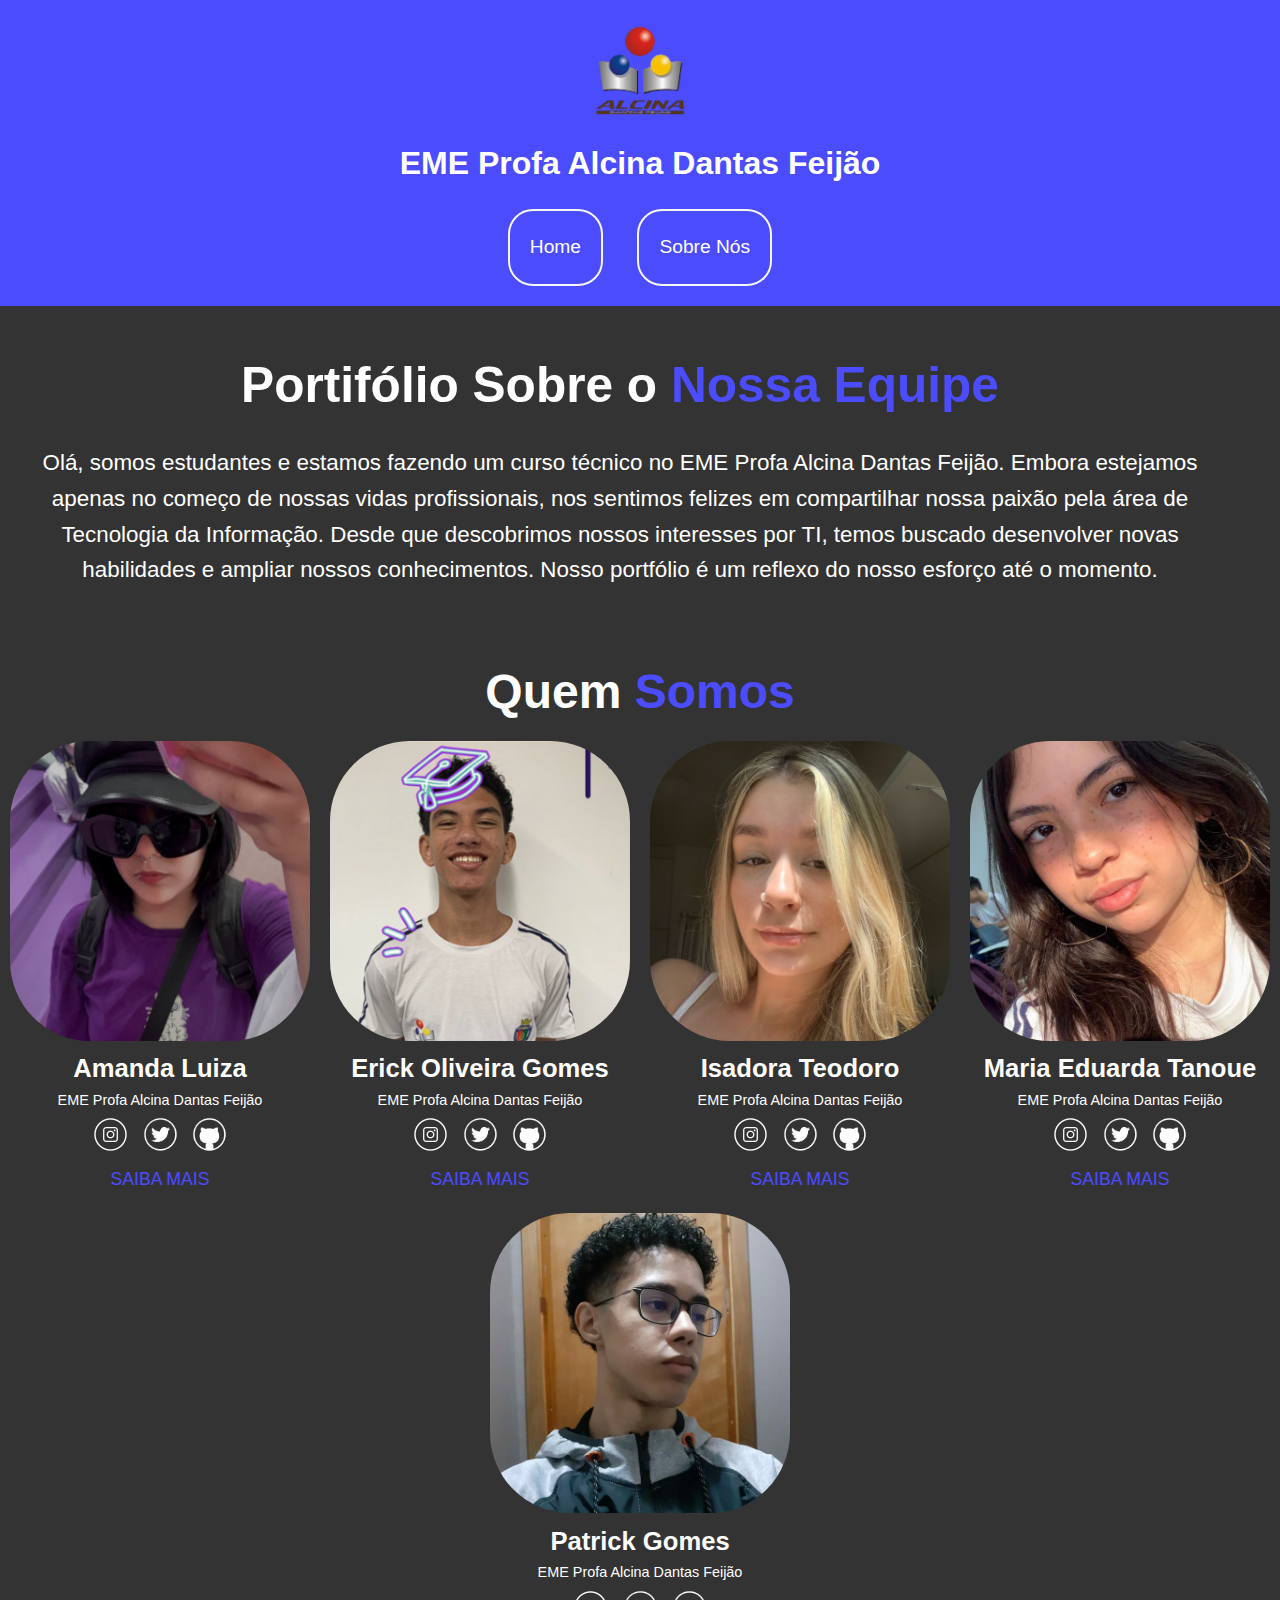
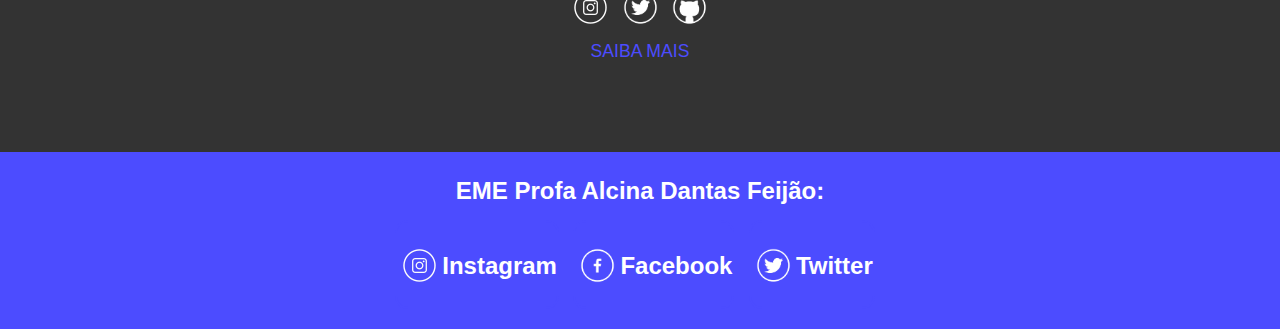
<file: html/index.html>
<!--
Nome: Amanda Luiza Dias Santos    Nº: 02   Turma: 3°B
Nome: Erick Oliveira Gomes        Nº: 08 
Nome: Isadora Cassioti Teodoro    Nº: 13 
Nome: Maria Eduarda Tanoue        Nº: 21 
Nome: Patrick Gomes de Sousa      Nº: 25
-->
<!DOCTYPE html>
<html lang="pt-BR">
<head>
    <meta charset="UTF-8">
    <meta name="viewport" content="width=device-width, initial-scale=1.0">
   <title>Portiforio</title>
    <link rel="stylesheet" href="../style/style.css">
    <link rel="stylesheet" href="../style/cabeçalho.css">
    <link rel="stylesheet" href="../style/apresentação.css">
    <link rel="stylesheet" href="../style/footer.css">
    <link rel="stylesheet" href="../style/media-query.css">
</head>

<body>
  <header class="cabecalho">
    <div class="cabecalho__marca">
    <img class="cabecalho__marca__logo" src="../img/logoalcina.png">
    <h1 class="cabecalho__marca__nome">EME Profa Alcina Dantas Feijão</h1>
</div>

<nav class="cabecalho__menu">
<a class="cabecalho__menu__link" href="../html/../html/index.html">Home</a>
<a class="cabecalho__menu__link" href="../html/Amanda.html">Sobre Nós</a>
</nav>
</header>

<main class="apresentacao">
  <section class="apresentacao__conteudo">
  <h1 class="apresentacao__conteudo__titulo">Portifólio Sobre o <strong class="titulo-destaque">Nossa Equipe</strong></h1>
  <p class="apresentacao__conteudo__texto">
    Olá, somos estudantes e estamos fazendo um curso técnico no EME Profa Alcina Dantas Feijão.
    Embora estejamos apenas no começo de nossas vidas profissionais, nos sentimos felizes em compartilhar
    nossa paixão pela área de Tecnologia da Informação. Desde que descobrimos nossos interesses por TI, temos
    buscado desenvolver novas habilidades e ampliar nossos conhecimentos. Nosso portfólio é um reflexo do nosso
    esforço até o momento.</p>
<br>
</main>
  <h1 class="quem_somos">Quem <strong class="titulo-destaque">Somos</strong></h1>

 <!-- Quem Somos-->
 <!--AMANDA-->
<div class="container_card">
 <div class="card">
  <img src="../img/amanda.png" width="300px" height="300px">
  <h1 class="name">Amanda Luiza</h1>
  <p class="escola">EME Profa Alcina Dantas Feijão</p>
  <a class="card_link" href="https://www.instagram.com/mandysz._/"> 
  <img src="../img/instagram.png" class="card_link_imagem"></a>

  <a class="card_link" href="https://twitter.com/ashuglyyy">
  <img src="../img/twitter.png" class="card_link_imagem"></a>

  <a class="card_link" href="https://github.com/japanegra">
  <img src="../img/github.png" class="card_link_imagem"></a>
  <br>
  <a class="saiba_mais" href="../html/Amanda.html">SAIBA MAIS</a>
 </div>
<!--ERICK-->
 <div class="card">
  <img src="../img/erick.png" width="300px" height="300px">
  <h1 class="name">Erick Oliveira Gomes</h1>
  <p class="escola">EME Profa Alcina Dantas Feijão</p>
  <a class="card_link" href="https://www.instagram.com/erickog_011/">   
  <img src="../img/instagram.png" class="card_link_imagem"></a>

  <a class="card_link" href="https://twitter.com/ErickOliveiraG7">
  <img src="../img/twitter.png" class="card_link_imagem"></a>

  <a class="card_link" href="https://github.com/ERKOGomes">
  <img src="../img/github.png" class="card_link_imagem"></a>
  <br>
  <a class="saiba_mais" href="../html/Erick.html">SAIBA MAIS</a>
 </div>

<!--ISADORA-->
 <div class="card">
  <img src="../img/Isadora.png" width="300px" height="300px">
  <h1 class="name">Isadora Teodoro</h1>
  <p class="escola">EME Profa Alcina Dantas Feijão</p>
  <a class="card_link" href="https://www.instagram.com/isa.teodoroo?igsh=MXM5bnFqd2k1a2o4NA%3D%3D&utm_source=qr">
  <img src="../img/instagram.png" class="card_link_imagem"></a>

  <a class="card_link" href="https://twitter.com/teodoroiisa16">
  <img src="../img/twitter.png" class="card_link_imagem"></a>

  <a class="card_link" href="https://github.com/isadoraloira">
  <img src="../img/github.png" class="card_link_imagem"></a>
  <br>
  <a class="saiba_mais" href="../html/Isadora.html">SAIBA MAIS</a>
 </div>
    
<!--MADU-->
 <div class="card">
  <img src="../img/maria.png" width="300px" height="300px">
  <h1 class="name">Maria Eduarda Tanoue</h1>
  <p class="escola">EME Profa Alcina Dantas Feijão</p>
  <a class="card_link" href="https://www.instagram.com/_ii04am?igsh=OGd0bWozcHpyaWQx">
  <img src="../img/instagram.png" class="card_link_imagem"></a>

  <a class="card_link" href="https://twitter.com/deusa_madu">
  <img src="../img/twitter.png" class="card_link_imagem"></a>
  
  <a class="card_link" href="https://github.com/ii04am">
  <img src="../img/github.png" class="card_link_imagem"></a>
  <br>
  <a class="saiba_mais" href="../html/Maria.html">SAIBA MAIS</a>
 </div>

<!--PATRICK-->
  <div class="card">
   <img src="../img/patrick.png" width="300px" height="300px">
   <h1 class="name">Patrick Gomes</h1>
   <p class="escola">EME Profa Alcina Dantas Feijão</p>
   <a class="card_link" href="https://www.instagram.com/patrick_g_ss/"> 
  <img src="../img/instagram.png" class="card_link_imagem"></a>

  <a class="card_link" href="https://twitter.com/Patrick_g_s1">
  <img src="../img/twitter.png" class="card_link_imagem"></a>
    
  <a class="card_link" href="https://github.com/PatrickGSousa">
  <img src="../img/github.png" class="card_link_imagem"></a>
<br>
  <a class="saiba_mais" href="../html/Patrick.html">SAIBA MAIS</a>
  </div>
</div>
<br><br><br>
<!-- FOOTER -->
<footer>
  <div class="footer_links">
      <h2 class="footer_links_subtitulo">EME Profa Alcina Dantas Feijão:</h2>
      <a class="footer_links_navegacao" href="https://www.instagram.com/emealcinadantasfeijao/"> 
      <img src="../img/instagram.png" class="footer_links_navegacao_imagem">Instagram</a>

      <a class="footer_links_navegacao" href="https://www.facebook.com/emealcina">
      <img src="../img/facebook.png" class="footer_links_navegacao_imagem">Facebook</a>

      <a class="footer_links_navegacao" href="https://twitter.com/emealcina">
      <img src="../img/twitter.png" class="footer_links_navegacao_imagem">Twitter</a>
      
      

    </div>



</body>
</html>
</file>
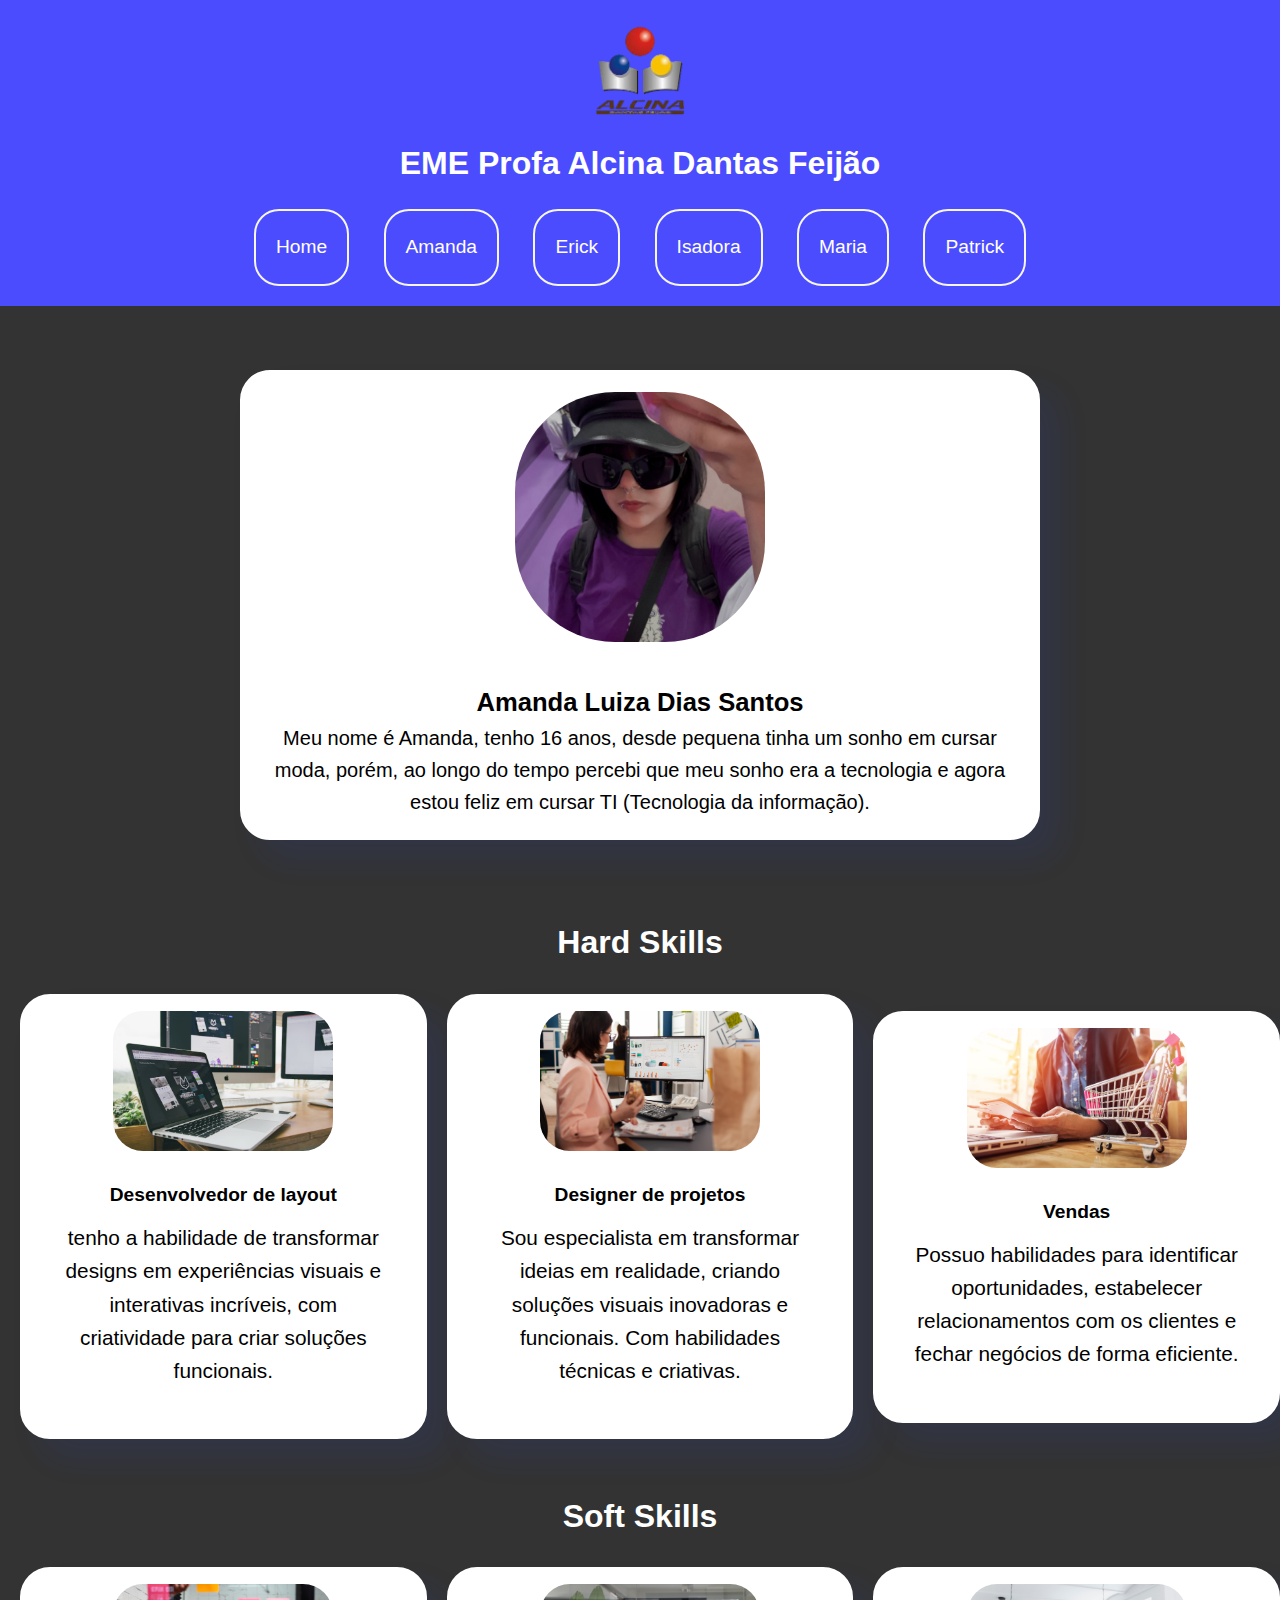
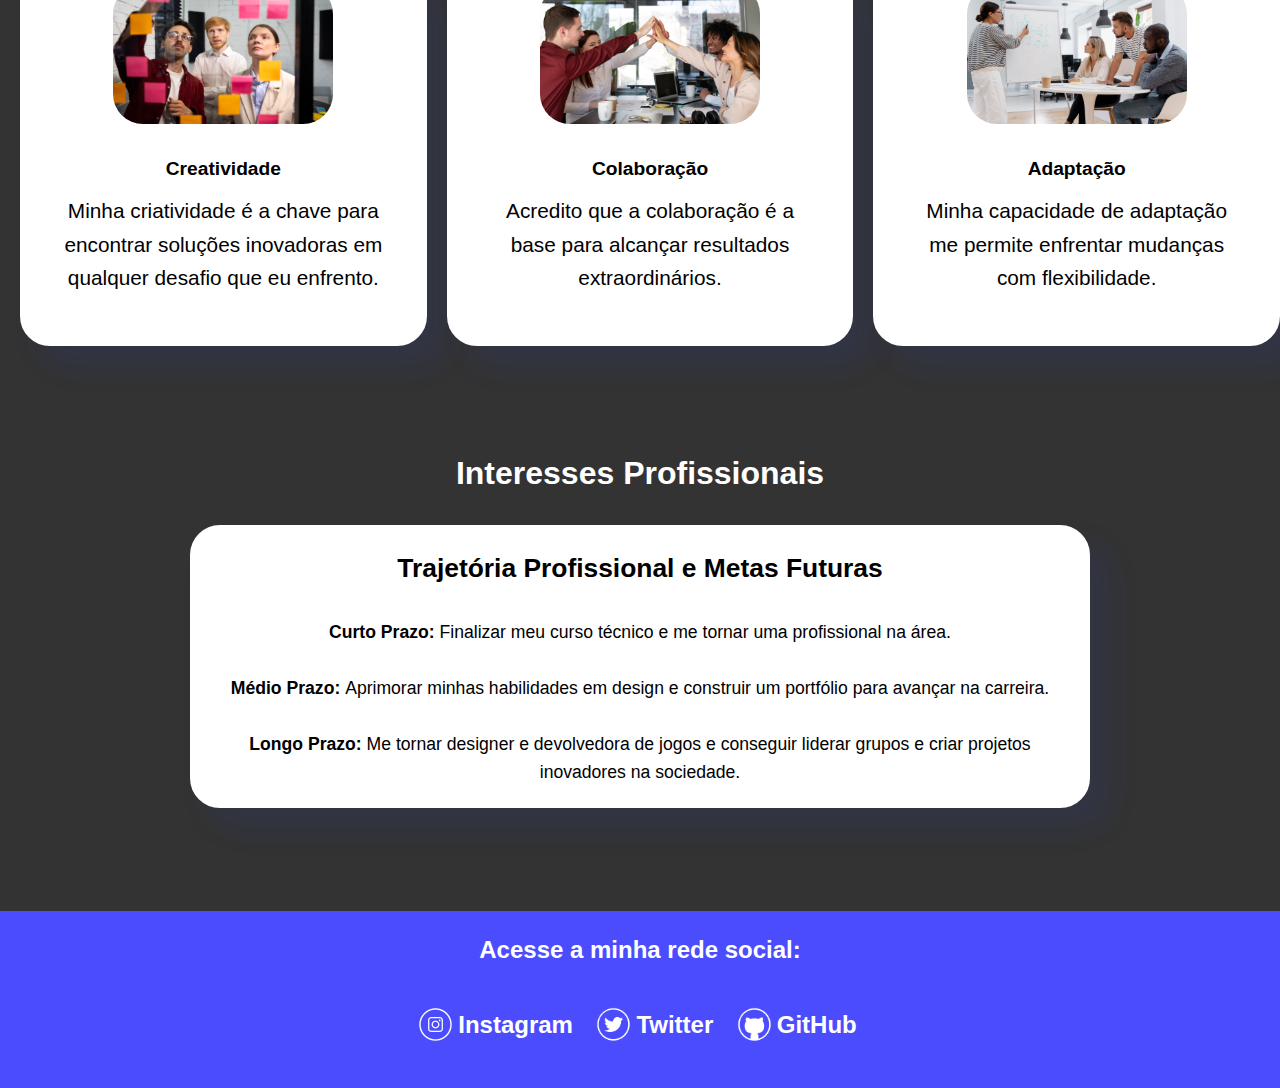
<file: html/Amanda.html>
<!--
Nome: Amanda Luiza Dias Santos    Nº: 02   Turma: 3°B
Nome: Erick Oliveira Gomes        Nº: 08 
Nome: Isadora Cassioti Teodoro    Nº: 13 
Nome: Maria Eduarda Tanoue        Nº: 21 
Nome: Patrick Gomes de Sousa      Nº: 25 
-->
<!DOCTYPE html>
<html lang="pt-BR">
<head>
    <meta charset="UTF-8">
    <meta name="viewport" content="width=device-width, initial-scale=1.0">
   <title> Amanda Luiza Dias Santos </title>
   <link rel="stylesheet" href="../style/style.css">
   <link rel="stylesheet" href="../style/cabeçalho.css">
   <link rel="stylesheet" href="../style/Sobre_Nós.css">
   <link rel="stylesheet" href="../style/footer.css">
   <link rel="stylesheet" href="../style/media-query.css">


</head>
<!-- MENU -->
<body>
  <header class="cabecalho">
    <div class="cabecalho__marca">
    <img class="cabecalho__marca__logo" src="../img/logoalcina.png">
    <h1 class="cabecalho__marca__nome">EME Profa Alcina Dantas Feijão</h1>
</div>

<nav class="cabecalho__menu">
<a class="cabecalho__menu__link" href="../html/index.html">Home</a>
<a class="cabecalho__menu__link" href="../html/Amanda.html">Amanda</a>
<a class="cabecalho__menu__link" href="../html/Erick.html">Erick</a>
<a class="cabecalho__menu__link" href="../html/Isadora.html">Isadora</a>
<a class="cabecalho__menu__link" href="../html/Maria.html">Maria</a>
<a class="cabecalho__menu__link" href="../html/Patrick.html">Patrick</a>
</nav>
</header>
<!-- FIM MENU -->


<!-- SOBRE MIM -->
<div class="container">
  <div class="box-area">
    <div class="imagem">
        <img src="../img/amanda.png">
    </div>
    <h3>Amanda Luiza Dias Santos</h3>
    <p> Meu nome é Amanda, tenho 16 anos, desde pequena tinha um sonho em cursar moda, porém, ao longo do tempo percebi que
        meu sonho era a tecnologia e agora estou feliz em cursar TI (Tecnologia da informação).
    </p>
  </div>
</div>
<br><br><br>
<!-- FIM SOBRE MIM-->


<!-- HARD SKILLS -->

<div class="Skills"><h1>Hard Skills</div>

<div class="container_hard">
    <div class="card">
        <img src="../img/layout_amanda.jpg">
        <div class="card_body">
          <h5 class="card_title">Desenvolvedor de layout</h5>
          <p class="card_text">tenho a habilidade de transformar designs em experiências visuais e interativas incríveis,
            com criatividade para criar soluções funcionais.</p>
        </div>
      </div>
      
      <div class="card">
        <img src="../img/design_amanda.png">
        <div class="card_body">
          <h5 class="card_title">Designer de projetos</h5>
          <p class="card_text">  Sou especialista em transformar ideias em realidade, criando soluções visuais inovadoras e funcionais.
            Com habilidades técnicas e criativas.</p>
        </div>
      </div>
      
      <div class="card">
        <img src="../img/vendas_amanda.png">
        <div class="card_body">
          <h5 class="card_title">Vendas</h5>
          <p class="card_text"> Possuo habilidades para identificar oportunidades, estabelecer relacionamentos com os clientes e fechar negócios de forma eficiente.</p>
        </div>
      </div>
</div>
<br><br>
<!-- FIM HARD SKILLS -->


<!-- SOFT SKILLS -->

<div class="Skills"><h1>Soft Skills</div>

<div class="container_soft">
    <div class="card">
        <img src="../img/creatividade_amanda.png">
        <div class="card_body">
          <h5 class="card_title">Creatividade</h5>
          <p class="card_text">Minha criatividade é a chave para encontrar soluções inovadoras em qualquer desafio que eu enfrento.</p>
        </div>
      </div>
      
      <div class="card">
        <img src="../img/colaboração_amanda.png">
        <div class="card_body">
          <h5 class="card_title">Colaboração</h5>
          <p class="card_text"> Acredito que a colaboração é a base para alcançar resultados extraordinários.</p>
        </div>
      </div>
      
      <div class="card">
        <img src="../img/adaptação_amanda.png">
        <div class="card_body">
          <h5 class="card_title">Adaptação</h5>
          <p class="card_text"> Minha capacidade de adaptação me permite enfrentar mudanças com flexibilidade.</p>
        </div>
      </div>
</div>
<br><br><br><br>
<!-- FIM SOFT SKILLS -->


<!-- INTERESSES PROFISSIONAIS -->

<div class="interesses"><h1>Interesses Profissionais</div>

  <div class="container_profissional">
   <div class="box-area_profissional">
    <div class="interesses_text">
      <h2>Trajetória Profissional e Metas Futuras</h2><br>
    
      <p><strong> Curto Prazo: </strong> Finalizar meu curso técnico e me tornar uma profissional na área.</p><br>
      <p><strong> Médio Prazo: </strong> Aprimorar minhas habilidades em design e construir um portfólio para avançar na carreira.</p><br>
      <p><strong> Longo Prazo: </strong> Me tornar designer e devolvedora de jogos e conseguir liderar grupos e criar projetos inovadores na sociedade.</p>
    </div>
   </div>
  </div>
  <br><br><br><br>
<!-- FIM INTERESSES PROFISSIONAIS -->


<!-- FOOTER -->
   <footer>
    <div class="footer_links">
        <h2 class="footer_links_subtitulo">Acesse a minha rede social:</h2>
        <a class="footer_links_navegacao" href="https://www.instagram.com/mandysz._/">
        <img src="../img/instagram.png" class="footer_links_navegacao_imagem">Instagram</a>

        <a class="footer_links_navegacao" href="https://twitter.com/ashuglyyy">
        <img src="../img/twitter.png" class="footer_links_navegacao_imagem">Twitter</a>

        <a class="footer_links_navegacao" href="https://github.com/japanegra">
        <img src="../img/github.png" class="footer_links_navegacao_imagem">GitHub</a>
        
        

        

        

      </div>
   </footer>
 </body>
</html>
</file>
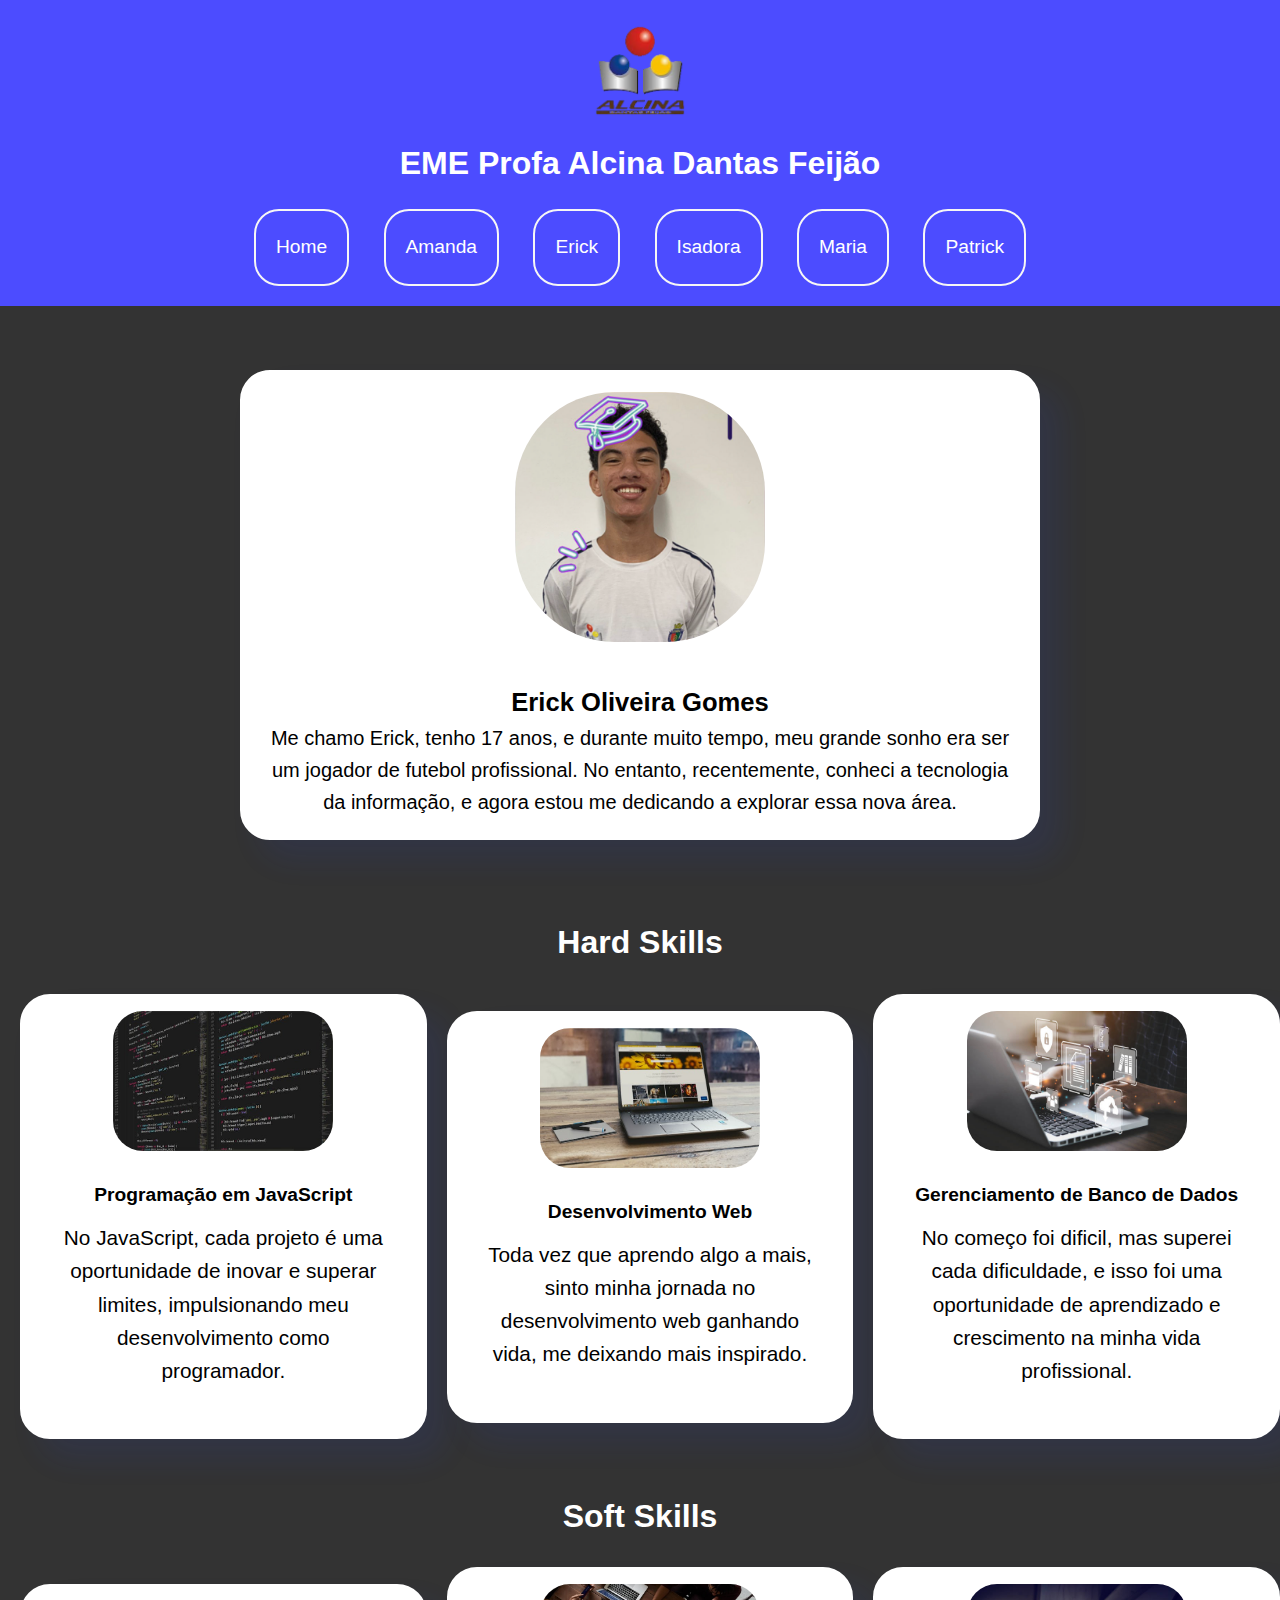
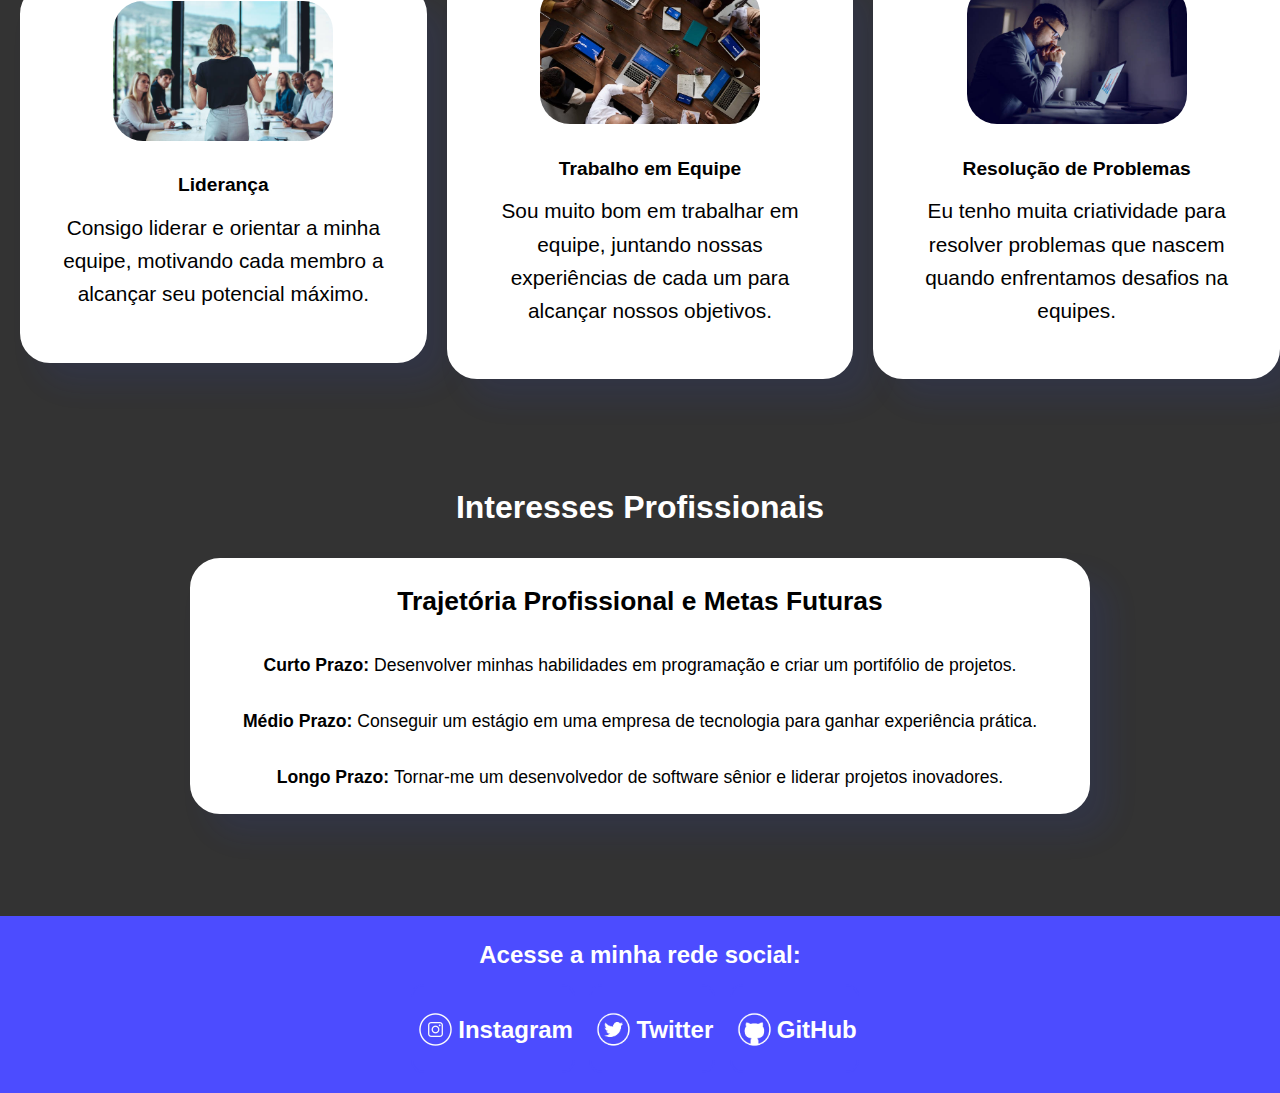
<file: html/Erick.html>
<!--
Nome: Amanda Luiza Dias Santos    Nº: 02   Turma: 3°B
Nome: Erick Oliveira Gomes        Nº: 08 
Nome: Isadora Cassioti Teodoro    Nº: 13 
Nome: Maria Eduarda Tanoue        Nº: 21 
Nome: Patrick Gomes de Sousa      Nº: 25 
-->
<!DOCTYPE html>
<html lang="pt-BR">
<head>
    <meta charset="UTF-8">
    <meta name="viewport" content="width=device-width, initial-scale=1.0">
   <title>Erick Oliveira Gomes</title>
   <link rel="stylesheet" href="../style/style.css">
   <link rel="stylesheet" href="../style/cabeçalho.css">
   <link rel="stylesheet" href="../style/Sobre_Nós.css">
   <link rel="stylesheet" href="../style/footer.css">
   <link rel="stylesheet" href="../style/media-query.css">


</head>
<!-- MENU -->
<body>
  <header class="cabecalho">
    <div class="cabecalho__marca">
    <img class="cabecalho__marca__logo" src="../img/logoalcina.png">
    <h1 class="cabecalho__marca__nome">EME Profa Alcina Dantas Feijão</h1>
</div>

<nav class="cabecalho__menu">
<a class="cabecalho__menu__link" href="../html/index.html">Home</a>
<a class="cabecalho__menu__link" href="../html/Amanda.html">Amanda</a>
<a class="cabecalho__menu__link" href="../html/Erick.html">Erick</a>
<a class="cabecalho__menu__link" href="../html/Isadora.html">Isadora</a>
<a class="cabecalho__menu__link" href="../html/Maria.html">Maria</a>
<a class="cabecalho__menu__link" href="../html/Patrick.html">Patrick</a>
</nav>
</header>
<!-- FIM MENU -->


<!-- SOBRE MIM -->
<div class="container">
  <div class="box-area">
    <div class="imagem">
        <img src="../img/erick.png">
    </div>
    <h3>Erick Oliveira Gomes</h3>
    <p> 
      Me chamo Erick, tenho 17 anos, e durante muito tempo, meu grande sonho era ser um jogador de futebol profissional.
      No entanto, recentemente, conheci a tecnologia da informação, e agora estou me dedicando a explorar essa nova área.
    </p>
  </div>
</div>
<br><br><br>
<!-- FIM SOBRE MIM-->


<!-- HARD SKILLS -->

<div class="Skills"><h1>Hard Skills</div>

<div class="container_hard">
    <div class="card">
        <img src="../img/java_erick.jpg">
        <div class="card_body">
          <h5 class="card_title">Programação em JavaScript</h5>
          <p class="card_text">No JavaScript, cada projeto é uma oportunidade de inovar e superar limites,
            impulsionando meu desenvolvimento como programador.</p>
        </div>
      </div>
      
      <div class="card">
        <img src="../img/Web_erick.jpg">
        <div class="card_body">
          <h5 class="card_title">Desenvolvimento Web</h5>
          <p class="card_text"> Toda vez que aprendo algo a mais, sinto minha jornada no desenvolvimento web ganhando vida,
            me deixando mais inspirado.</p>
        </div>
      </div>
      
      <div class="card">
        <img src="../img/banco de dados_erick.jpg">
        <div class="card_body">
          <h5 class="card_title">Gerenciamento de Banco de Dados</h5>
          <p class="card_text"> No começo foi dificil, mas superei cada dificuldade,
            e isso foi uma oportunidade de aprendizado e crescimento na minha vida profissional.</p>
        </div>
      </div>
</div>
<br><br>
<!-- FIM HARD SKILLS -->


<!-- SOFT SKILLS -->

<div class="Skills"><h1>Soft Skills</div>

<div class="container_soft">
    <div class="card">
        <img src="../img/lideranca_erick.jpg">
        <div class="card_body">
          <h5 class="card_title">Liderança</h5>
          <p class="card_text">Consigo liderar e orientar a minha equipe, motivando cada membro a alcançar seu potencial máximo.</p>
        </div>
      </div>
      
      <div class="card">
        <img src="../img/equipe_erick.jpg">
        <div class="card_body">
          <h5 class="card_title">Trabalho em Equipe</h5>
          <p class="card_text"> Sou muito bom em trabalhar em equipe, juntando nossas experiências de cada um para alcançar nossos objetivos.</p>
        </div>
      </div>
      
      <div class="card">
        <img src="../img/problema_erick.jpg">
        <div class="card_body">
          <h5 class="card_title">Resolução de Problemas</h5>
          <p class="card_text"> Eu tenho muita criatividade para resolver problemas que nascem quando enfrentamos desafios na equipes.</p>
        </div>
      </div>
</div>
<br><br><br><br>
<!-- FIM SOFT SKILLS -->


<!-- INTERESSES PROFISSIONAIS -->

<div class="interesses"><h1>Interesses Profissionais</div>

  <div class="container_profissional">
   <div class="box-area_profissional">
    <div class="interesses_text">
      <h2>Trajetória Profissional e Metas Futuras</h2><br>
    
      <p><strong> Curto Prazo: </strong> Desenvolver minhas habilidades em programação e criar um portifólio de projetos.</p><br>
      <p><strong> Médio Prazo: </strong> Conseguir um estágio em uma empresa de tecnologia para ganhar experiência prática.</p><br>
      <p><strong> Longo Prazo: </strong> Tornar-me um desenvolvedor de software sênior e liderar projetos inovadores.</p>
    </div>
   </div>
  </div>
  <br><br><br><br>
<!-- FIM INTERESSES PROFISSIONAIS -->


<!-- FOOTER -->
   <footer>
    <div class="footer_links">
        <h2 class="footer_links_subtitulo">Acesse a minha rede social:</h2>
        <a class="footer_links_navegacao" href="https://www.instagram.com/erickog_011/">   
        <img src="../img/instagram.png" class="footer_links_navegacao_imagem">Instagram</a>

        <a class="footer_links_navegacao" href="https://twitter.com/ErickOliveiraG7">
        <img src="../img/twitter.png" class="footer_links_navegacao_imagem">Twitter</a>
  
        <a class="footer_links_navegacao" href="https://github.com/ERKOGomes">
        <img src="../img/github.png" class="footer_links_navegacao_imagem">GitHub</a>

      </div>
   </footer>
 </body>
</html>
</file>
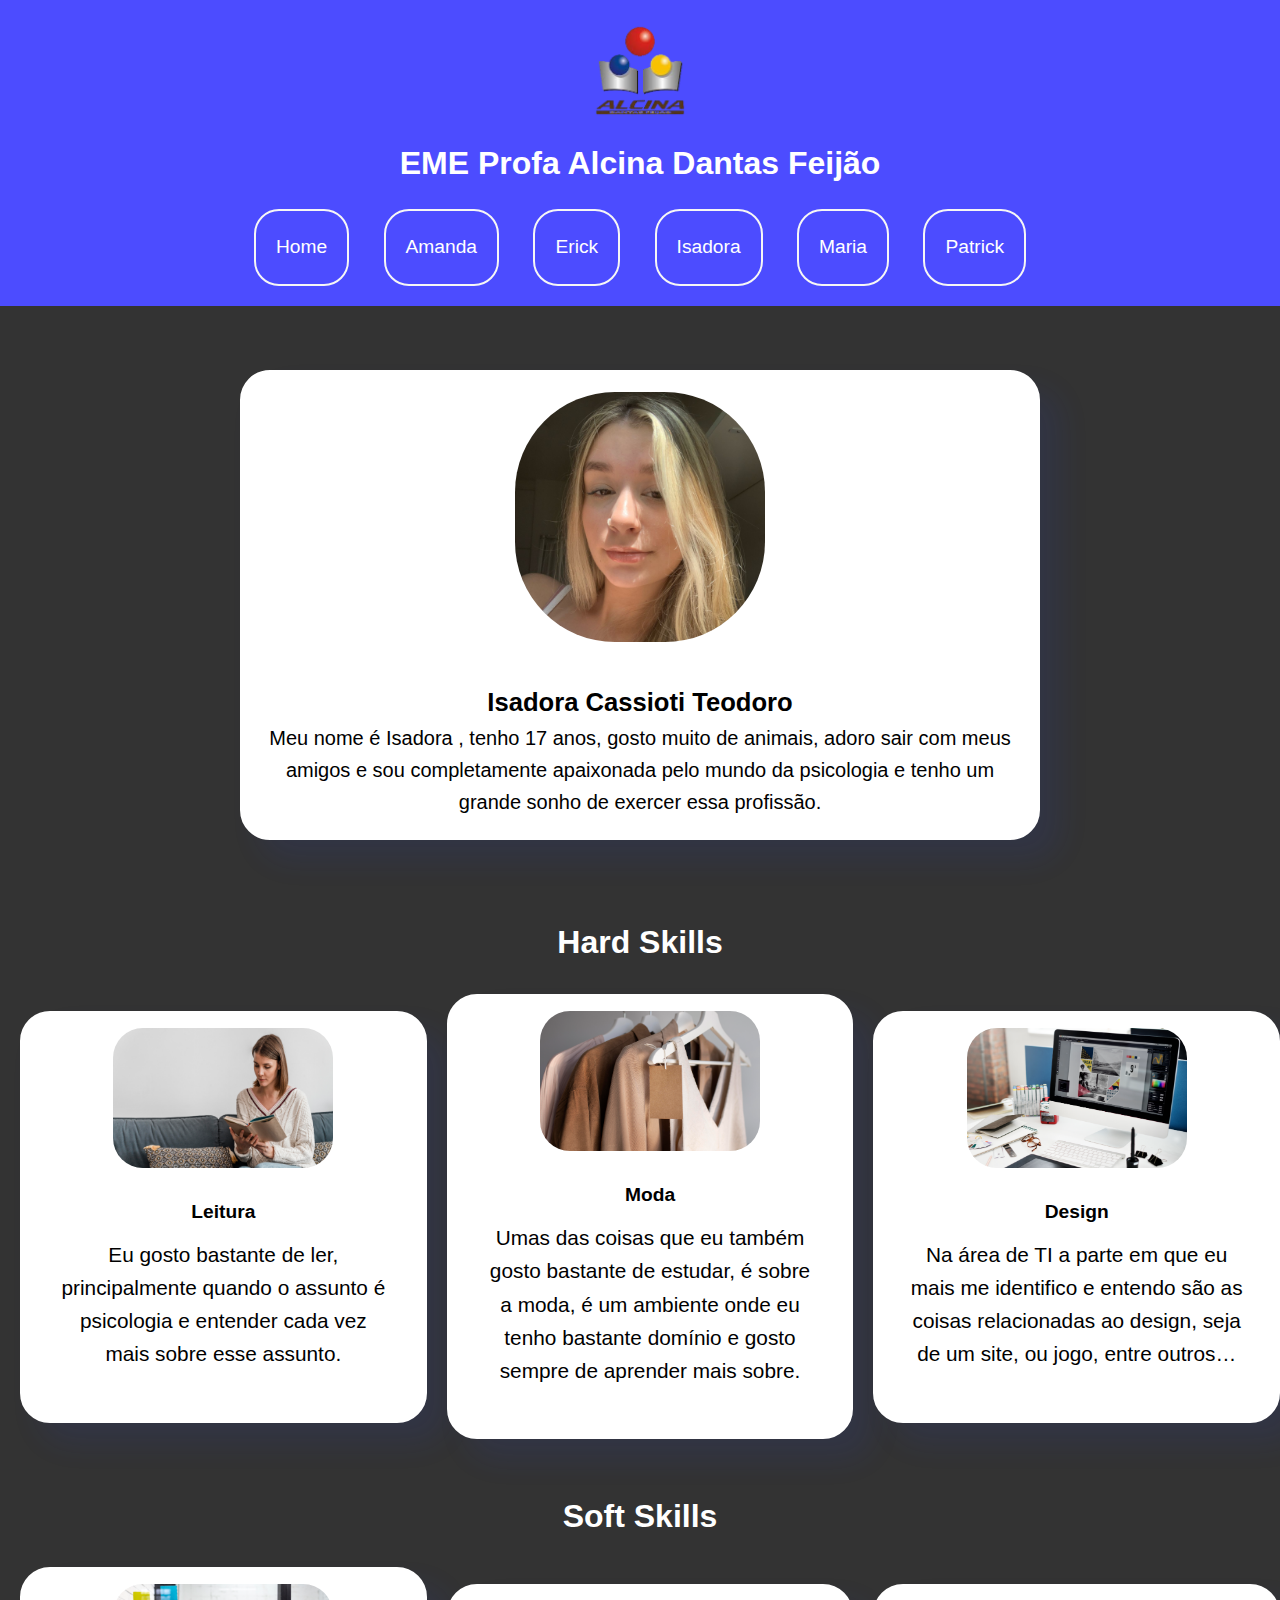
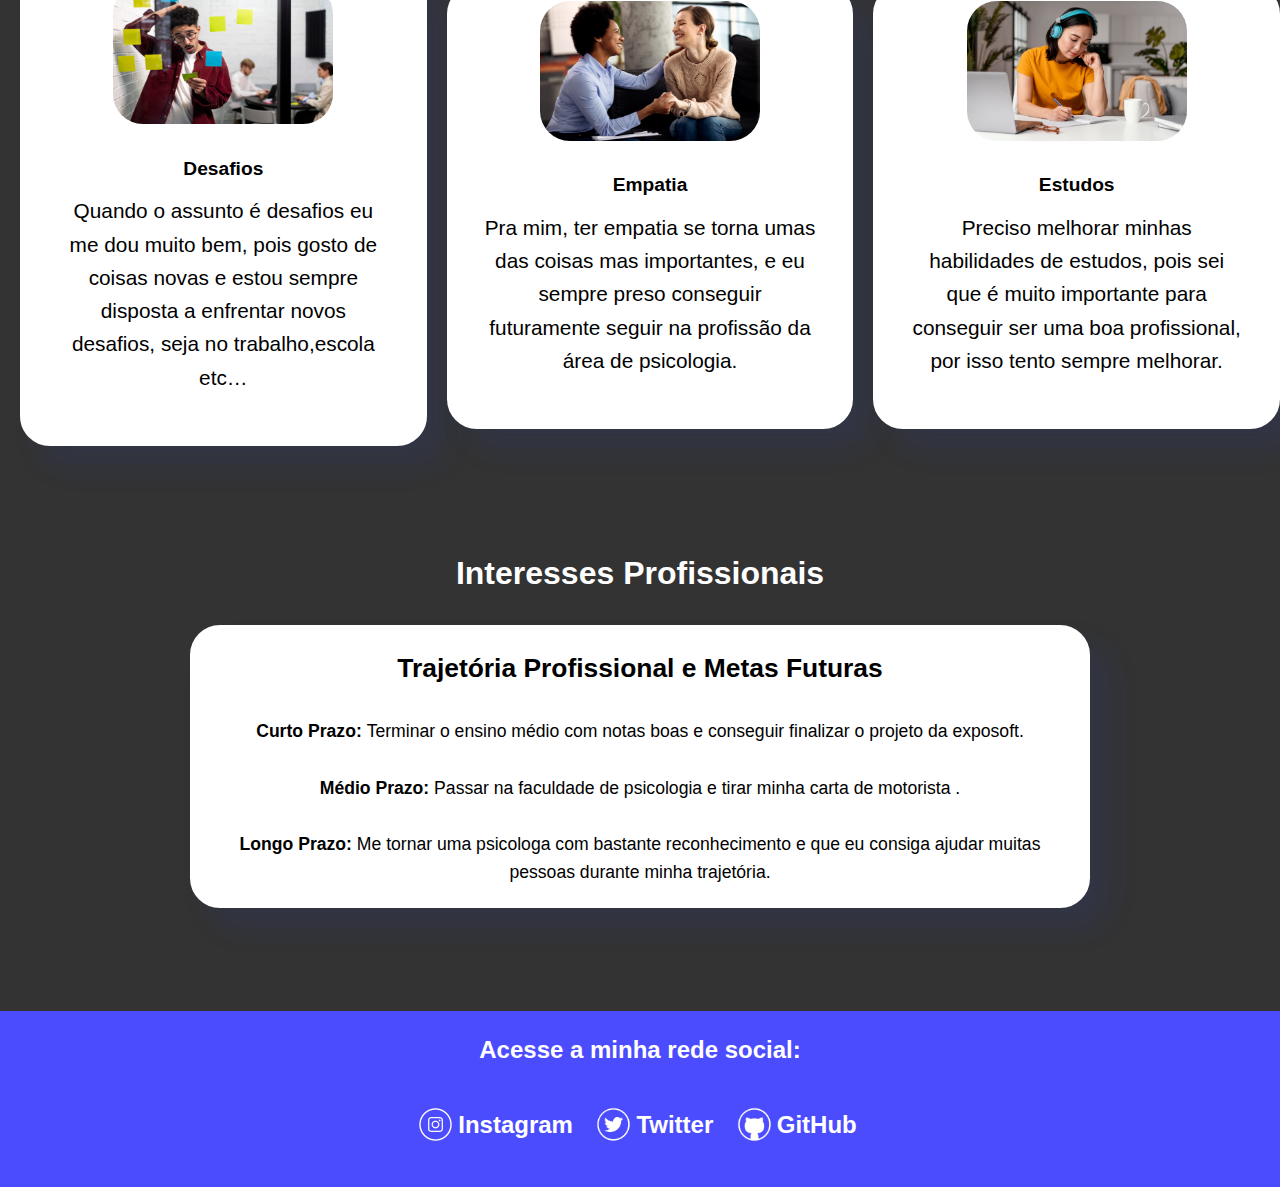
<file: html/Isadora.html>
<!--
Nome: Amanda Luiza Dias Santos    Nº: 02   Turma: 3°B
Nome: Erick Oliveira Gomes        Nº: 08 
Nome: Isadora Cassioti Teodoro    Nº: 13 
Nome: Maria Eduarda Tanoue        Nº: 21 
Nome: Patrick Gomes de Sousa      Nº: 25 
-->
<!DOCTYPE html>
<html lang="pt-BR">
<head>
    <meta charset="UTF-8">
    <meta name="viewport" content="width=device-width, initial-scale=1.0">
   <title> Isadora Cassioti Teodoro</title>
   <link rel="stylesheet" href="../style/style.css">
   <link rel="stylesheet" href="../style/cabeçalho.css">
   <link rel="stylesheet" href="../style/Sobre_Nós.css">
   <link rel="stylesheet" href="../style/footer.css">
   <link rel="stylesheet" href="../style/media-query.css">


</head>
<!-- MENU -->
<body>
  <header class="cabecalho">
    <div class="cabecalho__marca">
    <img class="cabecalho__marca__logo" src="../img/logoalcina.png">
    <h1 class="cabecalho__marca__nome">EME Profa Alcina Dantas Feijão</h1>
</div>

<nav class="cabecalho__menu">
<a class="cabecalho__menu__link" href="../html/index.html">Home</a>
<a class="cabecalho__menu__link" href="../html/Amanda.html">Amanda</a>
<a class="cabecalho__menu__link" href="../html/Erick.html">Erick</a>
<a class="cabecalho__menu__link" href="../html/Isadora.html">Isadora</a>
<a class="cabecalho__menu__link" href="../html/Maria.html">Maria</a>
<a class="cabecalho__menu__link" href="../html/Patrick.html">Patrick</a>
</nav>
</header>
<!-- FIM MENU -->


<!-- SOBRE MIM -->
<div class="container">
  <div class="box-area">
    <div class="imagem">
        <img src="../img/Isadora.png">
    </div>
    <h3>Isadora Cassioti Teodoro</h3>
    <p> Meu nome é Isadora , tenho 17 anos, gosto muito de animais, adoro sair com meus amigos e sou completamente
      apaixonada pelo mundo da psicologia e tenho um grande sonho de exercer essa profissão.
    </p>
  </div>
</div>
<br><br><br>
<!-- FIM SOBRE MIM-->


<!-- HARD SKILLS -->

<div class="Skills"><h1>Hard Skills</div>

<div class="container_hard">
    <div class="card">
        <img src="../img/leitura_isadora.png">
        <div class="card_body">
          <h5 class="card_title">Leitura</h5>
          <p class="card_text"> Eu gosto bastante de ler, principalmente quando o assunto é psicologia e entender cada vez mais sobre esse assunto.</p>
        </div>
      </div>
      
      <div class="card">
        <img src="../img/moda_isadora.png">
        <div class="card_body">
          <h5 class="card_title">Moda</h5>
          <p class="card_text">  Umas das coisas que eu também gosto bastante de estudar, é sobre a moda, é um ambiente onde eu tenho bastante
            domínio e gosto sempre de aprender mais sobre.</p>
        </div>
      </div>
      
      <div class="card">
        <img src="../img/design_isadora.png">
        <div class="card_body">
          <h5 class="card_title">Design</h5>
          <p class="card_text"> Na área de TI a parte em que eu mais me identifico e entendo são as coisas relacionadas ao design, seja de um site, ou jogo, entre outros…</p>
        </div>
      </div>
</div>
<br><br>
<!-- FIM HARD SKILLS -->


<!-- SOFT SKILLS -->

<div class="Skills"><h1>Soft Skills</div>

<div class="container_soft">
    <div class="card">
        <img src="../img/desafios_isadora.png">
        <div class="card_body">
          <h5 class="card_title">Desafios</h5>
          <p class="card_text">Quando o assunto é desafios eu me dou muito bem, pois gosto de coisas novas e estou sempre disposta a
            enfrentar novos desafios, seja no trabalho,escola etc…</p>
        </div>
      </div>
      
      <div class="card">
        <img src="../img/empatia_isadora.png">
        <div class="card_body">
          <h5 class="card_title">Empatia</h5>
          <p class="card_text"> Pra mim, ter empatia se torna umas das coisas mas importantes, e eu sempre preso conseguir futuramente
            seguir na profissão da área de psicologia.</p>
        </div>
      </div>
      
      <div class="card">
        <img src="../img/estudos_isadora.png">
        <div class="card_body">
          <h5 class="card_title">Estudos</h5>
          <p class="card_text"> Preciso melhorar minhas habilidades de estudos, pois sei que é muito importante para conseguir ser uma
            boa profissional, por isso tento sempre melhorar.</p>
        </div>
      </div>
</div>
<br><br><br><br>
<!-- FIM SOFT SKILLS -->


<!-- INTERESSES PROFISSIONAIS -->

<div class="interesses"><h1>Interesses Profissionais</div>

  <div class="container_profissional">
   <div class="box-area_profissional">
    <div class="interesses_text">
      <h2>Trajetória Profissional e Metas Futuras</h2><br>
    
      <p><strong> Curto Prazo: </strong> Terminar o ensino médio com notas boas e conseguir finalizar o projeto da exposoft.</p><br>
      <p><strong> Médio Prazo: </strong> Passar na faculdade de psicologia e tirar minha carta de motorista .</p><br>
      <p><strong> Longo Prazo: </strong> Me tornar uma psicologa com bastante reconhecimento e que eu consiga ajudar muitas pessoas durante minha trajetória.</p>
    </div>
   </div>
  </div>
  <br><br><br><br>
<!-- FIM INTERESSES PROFISSIONAIS -->


<!-- FOOTER -->
   <footer>
    <div class="footer_links">
        <h2 class="footer_links_subtitulo">Acesse a minha rede social:</h2>
        <a class="footer_links_navegacao" href="https://www.instagram.com/isa.teodoroo?igsh=MXM5bnFqd2k1a2o4NA%3D%3D&utm_source=qr">
        <img src="../img/instagram.png" class="footer_links_navegacao_imagem">Instagram</a>

        <a class="footer_links_navegacao" href="https://twitter.com/teodoroiisa16">
        <img src="../img/twitter.png" class="footer_links_navegacao_imagem">Twitter</a>
    
        <a class="footer_links_navegacao" href="https://github.com/isadoraloira">
        <img src="../img/github.png" class="footer_links_navegacao_imagem">GitHub</a>

      </div>
   </footer>
 </body>
</html>
</file>
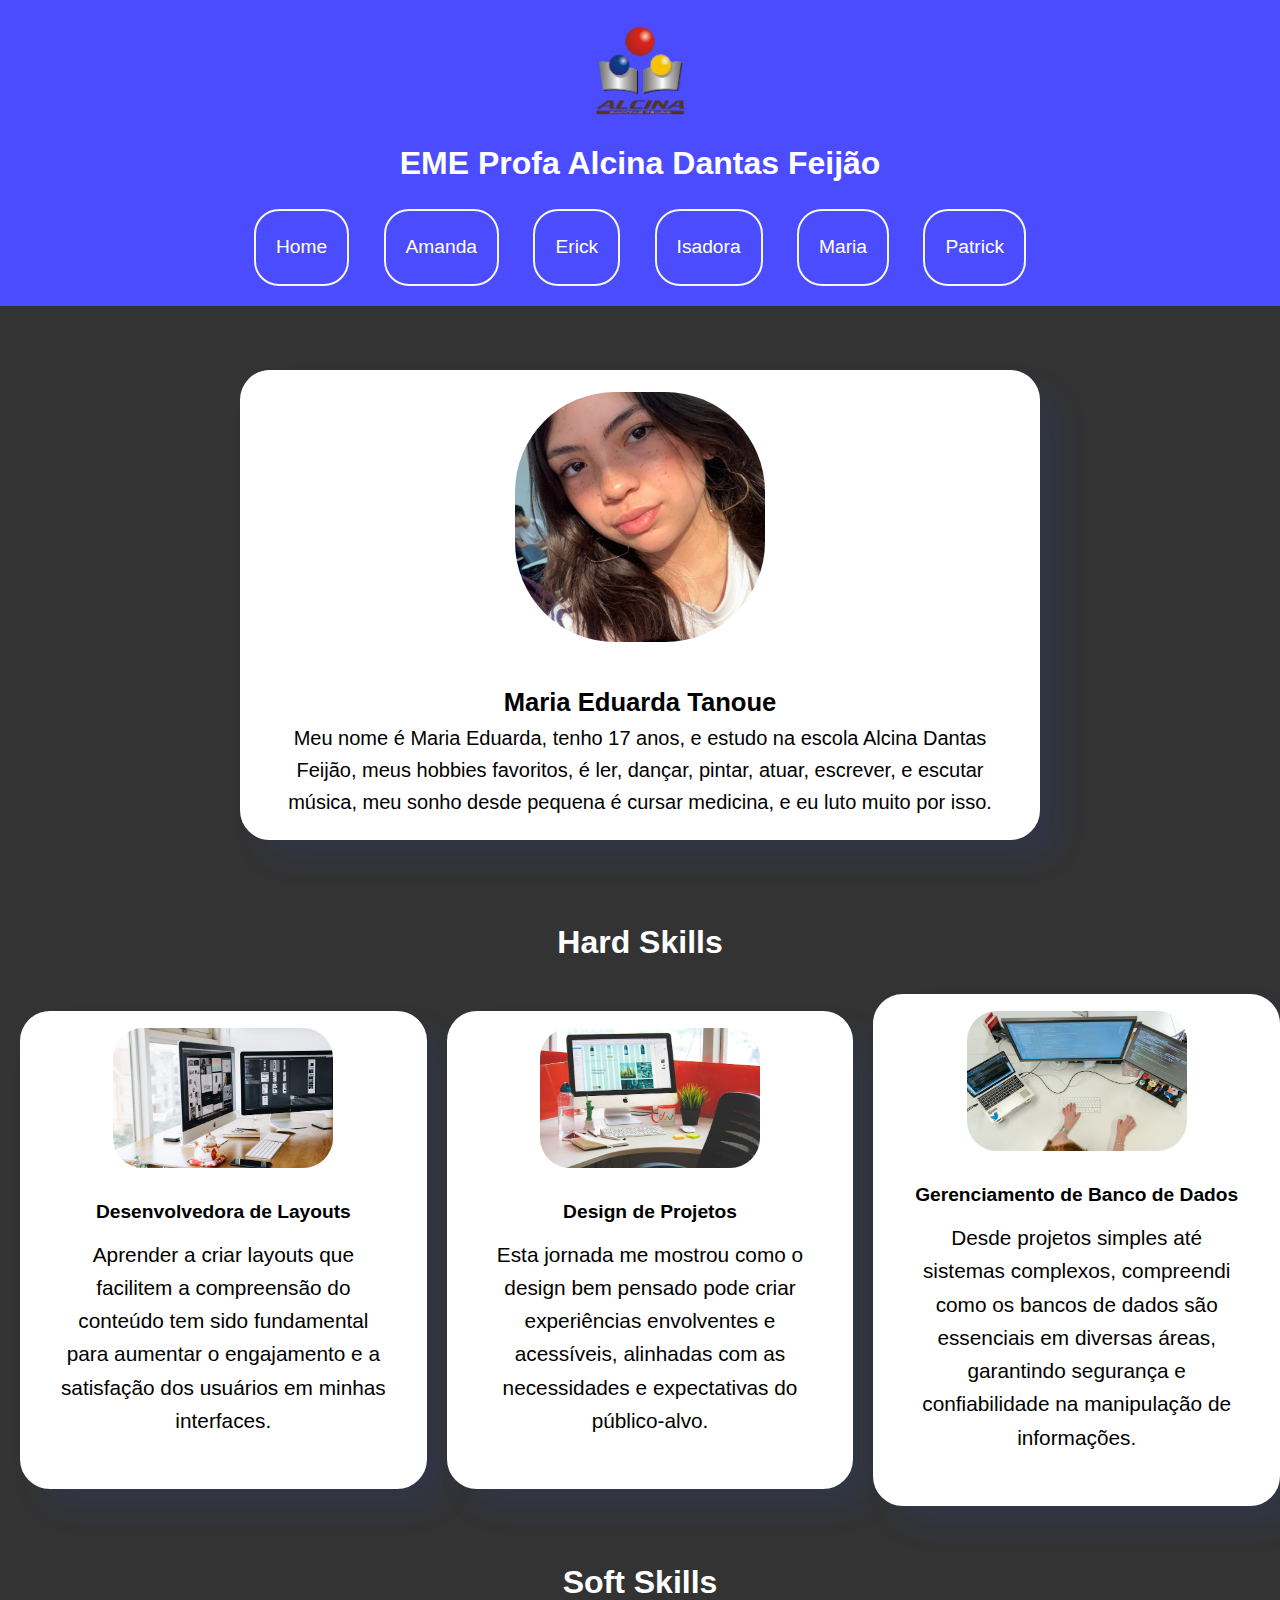
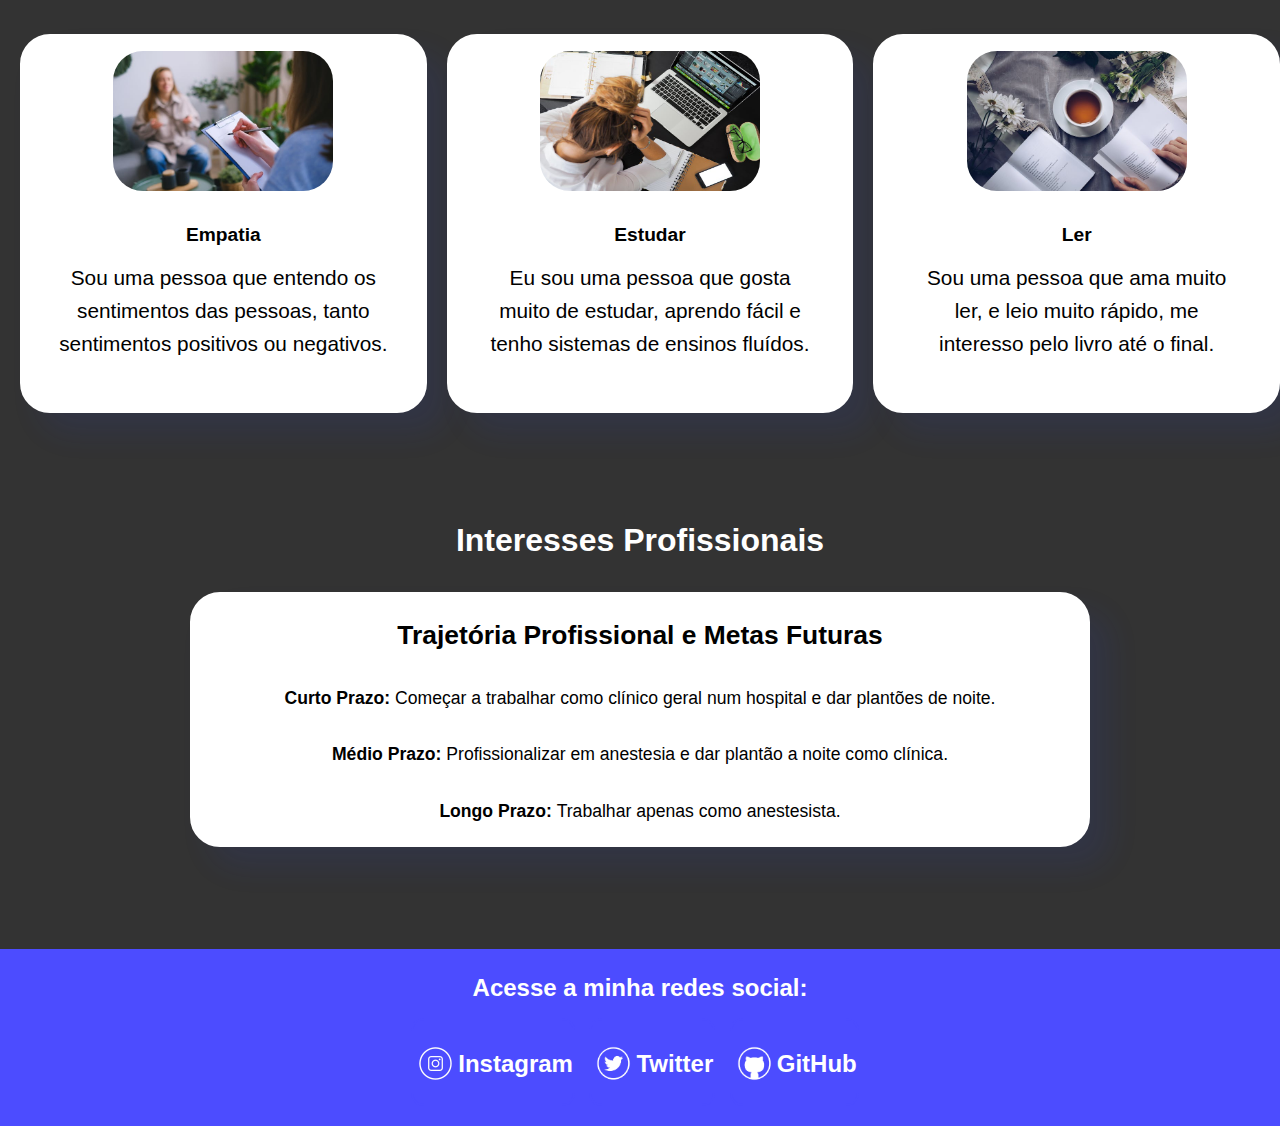
<file: html/Maria.html>
<!--
Nome: Amanda Luiza Dias Santos    Nº: 02   Turma: 3°B
Nome: Erick Oliveira Gomes        Nº: 08 
Nome: Isadora Cassioti Teodoro    Nº: 13 
Nome: Maria Eduarda Tanoue        Nº: 21 
Nome: Patrick Gomes de Sousa      Nº: 25
-->

<!DOCTYPE html>
<html lang="pt-BR">
<head>
    <meta charset="UTF-8">
    <meta name="viewport" content="width=device-width, initial-scale=1.0">
   <title> Maria Eduarda Tanoue </title>
   <link rel="stylesheet" href="../style/style.css">
   <link rel="stylesheet" href="../style/cabeçalho.css">
   <link rel="stylesheet" href="../style/Sobre_Nós.css">
   <link rel="stylesheet" href="../style/footer.css">
   <link rel="stylesheet" href="../style/media-query.css">


</head>
<!-- MENU -->
<body>
  <header class="cabecalho">
    <div class="cabecalho__marca">
    <img class="cabecalho__marca__logo" src="../img/logoalcina.png">
    <h1 class="cabecalho__marca__nome">EME Profa Alcina Dantas Feijão</h1>
</div>

<nav class="cabecalho__menu">
<a class="cabecalho__menu__link" href="../html/index.html">Home</a>
<a class="cabecalho__menu__link" href="../html/Amanda.html">Amanda</a>
<a class="cabecalho__menu__link" href="../html/Erick.html">Erick</a>
<a class="cabecalho__menu__link" href="../html/Isadora.html">Isadora</a>
<a class="cabecalho__menu__link" href="../html/Maria.html">Maria</a>
<a class="cabecalho__menu__link" href="../html/Patrick.html">Patrick</a>
</nav>
</header>
<!-- FIM MENU -->


<!-- SOBRE MIM -->
<div class="container">
  <div class="box-area">
    <div class="imagem">
        <img src="../img/maria.png">
    </div>
    <h3>Maria Eduarda Tanoue</h3>
    <p> Meu nome é Maria Eduarda, tenho 17 anos, e estudo na escola Alcina Dantas Feijão, meus
      hobbies favoritos, é ler, dançar, pintar, atuar, escrever, e escutar música, meu sonho
      desde pequena é cursar medicina, e eu luto muito por isso.
    </p>
  </div>
</div>
<br><br><br>
<!-- FIM SOBRE MIM-->


<!-- HARD SKILLS -->

<div class="Skills"><h1>Hard Skills</div>

<div class="container_hard">
    <div class="card">
        <img src="../img/layoult_maria.jpg">
        <div class="card_body">
          <h5 class="card_title">Desenvolvedora de Layouts</h5>
          <p class="card_text">Aprender a criar layouts que facilitem a compreensão do conteúdo 
            tem sido fundamental para aumentar o engajamento e a satisfação dos usuários em minhas interfaces.</p>
        </div>
      </div>
      
      <div class="card">
        <img src="../img/design_maria.jpg">
        <div class="card_body">
          <h5 class="card_title">Design de Projetos</h5>
          <p class="card_text"> Esta jornada me mostrou como o design bem pensado pode criar experiências envolventes e acessíveis,
            alinhadas com as necessidades e expectativas do público-alvo.</p>
        </div>
      </div>
      
      <div class="card">
        <img src="../img/banco de dados_maria.jpg">
        <div class="card_body">
          <h5 class="card_title">Gerenciamento de Banco de Dados</h5>
          <p class="card_text"> Desde projetos simples até sistemas complexos, compreendi como os bancos de dados
            são essenciais em diversas áreas, garantindo segurança e confiabilidade na manipulação de informações.</p>
        </div>
      </div>
</div>
<br><br>
<!-- FIM HARD SKILLS -->


<!-- SOFT SKILLS -->

<div class="Skills"><h1>Soft Skills</div>

<div class="container_soft">
    <div class="card">
        <img src="../img/empatia_maria.jpg">
        <div class="card_body">
          <h5 class="card_title">Empatia</h5>
          <p class="card_text">Sou uma pessoa que entendo os sentimentos das pessoas, tanto sentimentos positivos ou negativos.</p>
        </div>
      </div>
      
      <div class="card">
        <img src="../img/estudar_maria.jpg">
        <div class="card_body">
          <h5 class="card_title">Estudar</h5>
          <p class="card_text"> Eu sou uma pessoa que gosta muito de estudar, aprendo fácil e tenho sistemas de ensinos fluídos.</p>
        </div>
      </div>
      
      <div class="card">
        <img src="../img/ler_maria.jpg">
        <div class="card_body">
          <h5 class="card_title">Ler</h5>
          <p class="card_text"> Sou uma pessoa que ama muito ler, e leio muito rápido, me interesso pelo livro até o final.</p>
        </div>
      </div>
</div>
<br><br><br><br>
<!-- FIM SOFT SKILLS -->


<!-- INTERESSES PROFISSIONAIS -->

<div class="interesses"><h1>Interesses Profissionais</div>

  <div class="container_profissional">
   <div class="box-area_profissional">
    <div class="interesses_text">
      <h2>Trajetória Profissional e Metas Futuras</h2><br>
    
      <p><strong> Curto Prazo: </strong> Começar a trabalhar como clínico geral num hospital e dar plantões de noite.</p><br>
      <p><strong> Médio Prazo: </strong> Profissionalizar em anestesia e dar plantão a noite como clínica.</p><br>
      <p><strong> Longo Prazo: </strong> Trabalhar apenas como anestesista.</p>
    </div>
   </div>
  </div>
  <br><br><br><br>
<!-- FIM INTERESSES PROFISSIONAIS -->

<!-- FOOTER -->
   <footer>
    <div class="footer_links">
        <h2 class="footer_links_subtitulo">Acesse a minha redes social:</h2>

        <a class="footer_links_navegacao" href="https://www.instagram.com/_ii04am?igsh=OGd0bWozcHpyaWQx">
        <img src="../img/instagram.png" class="footer_links_navegacao_imagem">Instagram</a>

        <a class="footer_links_navegacao" href="https://twitter.com/deusa_madu">
        <img src="../img/twitter.png" class="footer_links_navegacao_imagem">Twitter</a>
      
        <a class="footer_links_navegacao" href="https://github.com/ii04am">
        <img src="../img/github.png" class="footer_links_navegacao_imagem">GitHub</a>
      
      </div>
   </footer>
 </body>
</html>
</file>
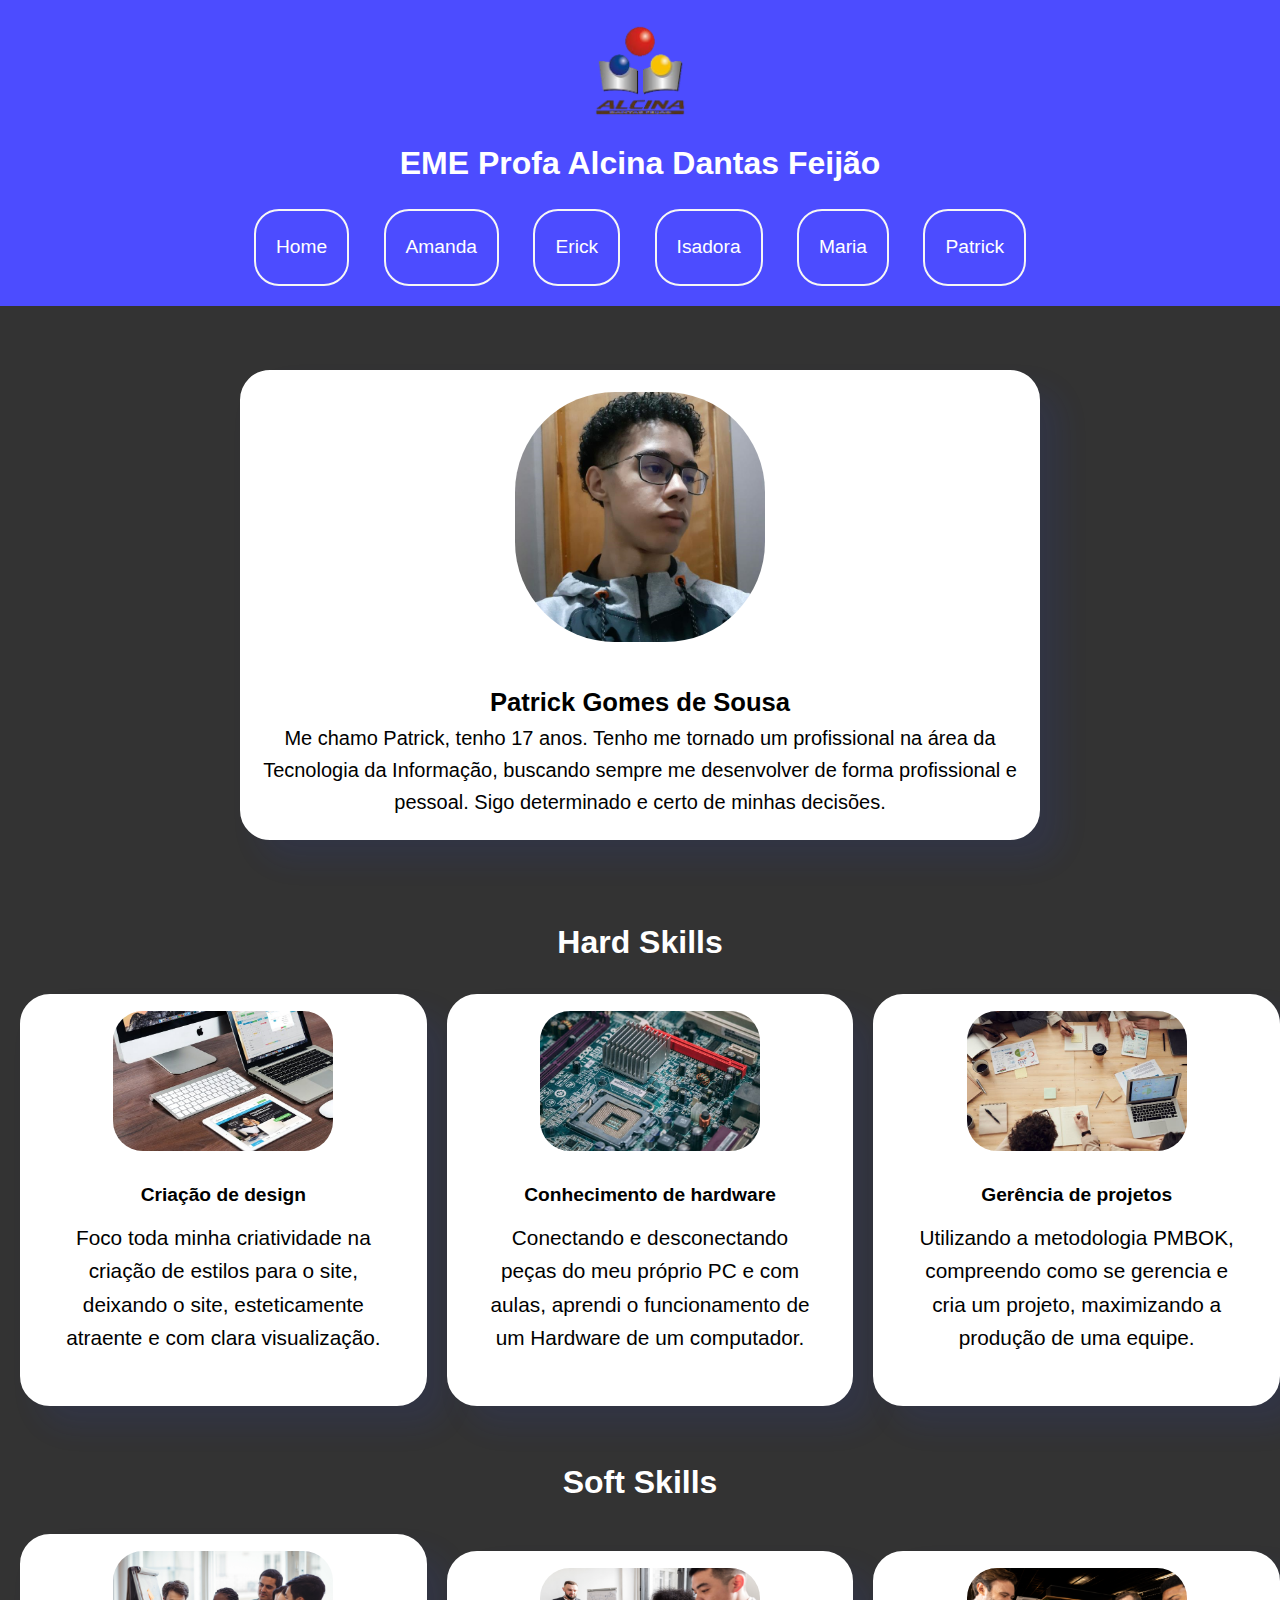
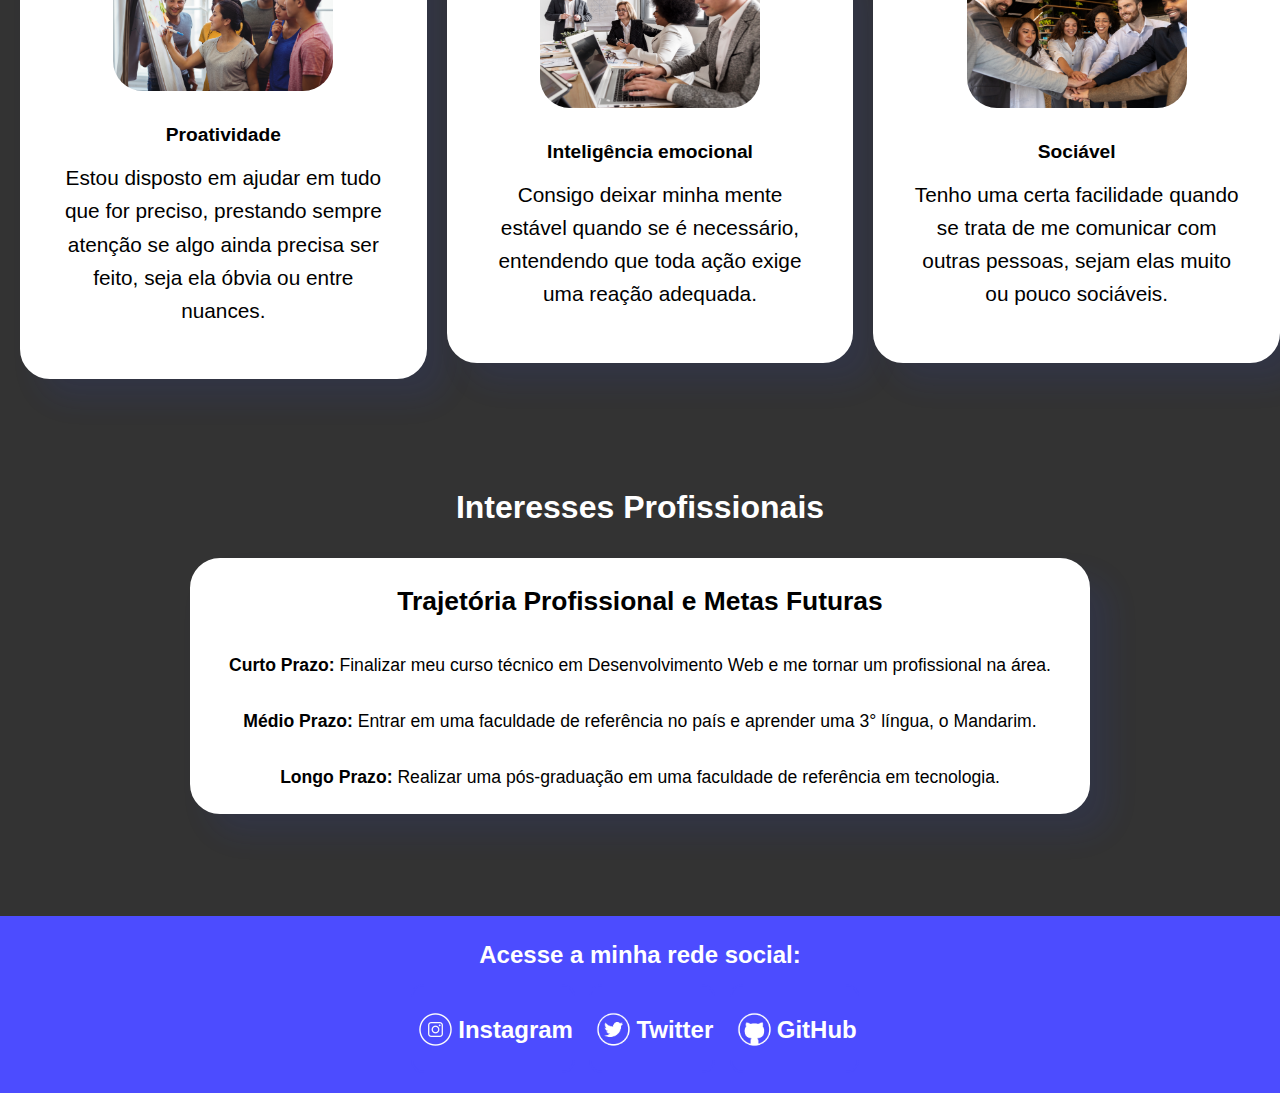
<file: html/Patrick.html>
<!--
Nome: Amanda Luiza Dias Santos    Nº: 02   Turma: 3°B
Nome: Erick Oliveira Gomes        Nº: 08 
Nome: Isadora Cassioti Teodoro    Nº: 13 
Nome: Maria Eduarda Tanoue        Nº: 21 
Nome: Patrick Gomes de Sousa      Nº: 25 
-->
<!DOCTYPE html>
<html lang="pt-BR">
<head>
    <meta charset="UTF-8">
    <meta name="viewport" content="width=device-width, initial-scale=1.0">
   <title>Patrick Gomes de Sousa</title>
   <link rel="stylesheet" href="../style/style.css">
   <link rel="stylesheet" href="../style/cabeçalho.css">
   <link rel="stylesheet" href="../style/Sobre_Nós.css">
   <link rel="stylesheet" href="../style/footer.css">
   <link rel="stylesheet" href="../style/media-query.css">


</head>
<!-- MENU -->
<body>
  <header class="cabecalho">
    <div class="cabecalho__marca">
    <img class="cabecalho__marca__logo" src="../img/logoalcina.png">
    <h1 class="cabecalho__marca__nome">EME Profa Alcina Dantas Feijão</h1>
</div>

<nav class="cabecalho__menu">
<a class="cabecalho__menu__link" href="../html/index.html">Home</a>
<a class="cabecalho__menu__link" href="../html/Amanda.html">Amanda</a>
<a class="cabecalho__menu__link" href="../html/Erick.html">Erick</a>
<a class="cabecalho__menu__link" href="../html/Isadora.html">Isadora</a>
<a class="cabecalho__menu__link" href="../html/Maria.html">Maria</a>
<a class="cabecalho__menu__link" href="../html/Patrick.html">Patrick</a>
</nav>
</header>
<!-- FIM MENU -->


<!-- SOBRE MIM -->
<div class="container">
  <div class="box-area">
    <div class="imagem">
        <img src="../img/patrick.png">
    </div>
    <h3>Patrick Gomes de Sousa</h3>
    <p> Me chamo Patrick, tenho 17 anos. Tenho me tornado um profissional na área da Tecnologia da Informação,
        buscando sempre me desenvolver de forma profissional e pessoal. Sigo determinado e certo de minhas decisões.
    </p>
  </div>
</div>
<br><br><br>
<!-- FIM SOBRE MIM-->


<!-- HARD SKILLS -->

<div class="Skills"><h1>Hard Skills</div>

<div class="container_hard">
    <div class="card">
        <img src="../img/design_patrick.jpg">
        <div class="card_body">
          <h5 class="card_title">Criação de design</h5>
          <p class="card_text">Foco toda minha criatividade na criação de estilos para o site, deixando
            o site, esteticamente atraente e com clara visualização.</p>
        </div>
      </div>
      
      <div class="card">
        <img src="../img/hardware_patrick.jpg">
        <div class="card_body">
          <h5 class="card_title">Conhecimento de hardware</h5>
          <p class="card_text"> Conectando e desconectando peças do meu próprio PC e com aulas,
            aprendi o funcionamento de um Hardware de um computador.</p>
        </div>
      </div>
      
      <div class="card">
        <img src="../img/projetos_patrick.jpg">
        <div class="card_body">
          <h5 class="card_title">Gerência de projetos</h5>
          <p class="card_text"> Utilizando a metodologia PMBOK, compreendo como se gerencia e cria
            um projeto, maximizando a produção de uma equipe.</p>
        </div>
      </div>
</div>
<br><br>
<!-- FIM HARD SKILLS -->


<!-- SOFT SKILLS -->

<div class="Skills"><h1>Soft Skills</div>

<div class="container_soft">
    <div class="card">
        <img src="../img/proatividade_patrick.png">
        <div class="card_body">
          <h5 class="card_title">Proatividade</h5>
          <p class="card_text">Estou disposto em ajudar em tudo que for preciso, prestando sempre
            atenção se algo ainda precisa ser feito, seja ela óbvia ou entre nuances.</p>
        </div>
      </div>
      
      <div class="card">
        <img src="../img/inteligencia_emocional_patrick.png">
        <div class="card_body">
          <h5 class="card_title">Inteligência emocional</h5>
          <p class="card_text"> Consigo deixar minha mente estável quando se é necessário,
            entendendo que toda ação exige uma reação adequada.</p>
        </div>
      </div>
      
      <div class="card">
        <img src="../img/sociavel_patrick.png">
        <div class="card_body">
          <h5 class="card_title">Sociável</h5>
          <p class="card_text"> Tenho uma certa facilidade quando se trata de me comunicar com
            outras pessoas, sejam elas muito ou pouco sociáveis.</p>
        </div>
      </div>
</div>
<br><br><br><br>
<!-- FIM SOFT SKILLS -->


<!-- INTERESSES PROFISSIONAIS -->

<div class="interesses"><h1>Interesses Profissionais</div>

  <div class="container_profissional">
   <div class="box-area_profissional">
    <div class="interesses_text">
      <h2>Trajetória Profissional e Metas Futuras</h2><br>
    
      <p><strong> Curto Prazo: </strong> Finalizar meu curso técnico em Desenvolvimento Web e me tornar um profissional na área.</p><br>
      <p><strong> Médio Prazo: </strong> Entrar em uma faculdade de referência no país e aprender uma 3° língua, o Mandarim.</p><br>
      <p><strong> Longo Prazo: </strong> Realizar uma pós-graduação em uma faculdade de referência em tecnologia.</p>
    </div>
   </div>
  </div>
  <br><br><br><br>
<!-- FIM INTERESSES PROFISSIONAIS -->


<!-- FOOTER -->
   <footer>
    <div class="footer_links">
        <h2 class="footer_links_subtitulo">Acesse a minha rede social:</h2>
        <a class="footer_links_navegacao" href="https://www.instagram.com/patrick_g_ss/"> 
        <img src="../img/instagram.png" class="footer_links_navegacao_imagem">Instagram</a>

        <a class="footer_links_navegacao" href="https://twitter.com/Patrick_g_s1">
        <img src="../img/twitter.png" class="footer_links_navegacao_imagem">Twitter</a>
        
        <a class="footer_links_navegacao" href="https://github.com/PatrickGSousa">
        <img src="../img/github.png" class="footer_links_navegacao_imagem">GitHub</a>

      </div>
   </footer>
 </body>
</html>
</file>
<file: style/style.css>
:root {
    --cor-de-fundo: #333333;
    --cor-do-cabeçalho: #4c4cff;
    --branco: #FFFFFF;
    --preto: #000000;
    --fonte-principal: 'Russo One', sans-serif;
}


* {
    margin: 0;
    padding: 0;
    box-sizing: border-box;
}

/* Corpo */
body {
    font-family: var(--fonte-principal);
    background-color: var(--cor-de-fundo);
    color: var(--cor-de-fundo);
    line-height: 1.6;
}
</file>
<file: style/cabeçalho.css>
/* Cabeçalho */
.cabecalho {
    height: auto;
    background-color: var(--cor-do-cabeçalho);
    padding: 20px 0;
    text-align: center;
}

.cabecalho__marca__logo {
    width: 100px;
}

.cabecalho__marca__nome {
    font-family: var(--fonte-principal);
    font-size: 2rem;
    color: var(--branco);
    margin-top: 10px;
}

.cabecalho__menu {
    margin-top: 20px;
}

.cabecalho__menu__link {
    display: inline-block;
    font-size: 1.2rem;
    color: var(--branco);
    text-decoration: none;
    border: 2px solid #F6F6F6;
    padding: 21px 20px;
    border-radius: 25px;
    margin: 0 15px;
    transition: color 0.3s ease;
}

.cabecalho__menu__link:hover {
    color: var(--preto);
}
</file>
<file: style/apresentação.css>
/* Apresentação */
.apresentacao {
    display: flex;
    text-align: center;
    justify-content: space-between;
    padding: 40px;
}

.apresentacao__conteudo {
    padding-right: 40px;
}

.apresentacao__conteudo__titulo {
    font-family: var(--fonte-principal);
    font-size: 3.1rem;
    color: var(--branco);
    margin-bottom: 20px;
}

.titulo-destaque {
    color: var(--cor-do-cabeçalho);
}

.apresentacao__conteudo__texto {
    font-size: 1.4rem;
    color: var(--branco);
}


/* CARD */
.quem_somos {
    font-size: 3rem;
    color: var(--branco);
    text-align: center;
    font-family: var(--fonte-principal);
}

.container_card {
    display: flex;
    justify-content: center;
    align-items: center;
    flex-wrap: wrap;
    height: 100%;
  }
  
.card {
    margin: 10px; 
    text-align: center;
  }

.card img {
    border-radius: 80px;
}
 
.name {
    font-size: 1.6rem;
    color: var(--branco);
}

.escola {
    font-size: 0.9rem;
    color: var(--branco);
}

.card_link_imagem {
    width: 45px;
}
</file>
<file: style/footer.css>
/* FOOTER DE TODAS AS PAGINAS */
.footer_links {
    height: auto;
    background-color: var(--cor-do-cabeçalho);
    padding: 20px 0;
    text-align: center;
    margin-top: auto;

}

.footer_links_subtitulo {
    font-family: var(--fonte-principal);
    font-size: 1.5rem;
    color: var(--branco);
    margin-bottom: 10px;
}

.footer_links_navegacao {
    font-size: 1.5rem;
    font-weight: 700;
    color: var(--branco);
    border: 2px solid var(--cor-do-cabeçalho);
    padding: 21px 0px;
    border-radius: 13px;
    text-decoration: none;
    display: inline-block;
    margin-right: 10px;
    text-align: center;
}

.footer_links_navegacao_imagem {
    width: 45px;
    margin-bottom: -14px;
}
.footer_links_navegacao:hover {
    color: #1a0ec2;
    border-radius: 15px;
    transition: color 0.3s ease;
}

.footer_imagem {
    border-radius: 10%;
    max-width: 25%;
    height: auto;
}

.footer_imagem_conteudo {
    font-family: var(--fonte-principal);
    font-size: 1.5rem;
    color: var(--branco);
    margin-bottom: 10px;
}

.saiba_mais {
    font-size: 1.1rem;
    font-family: var(--fonte-principal);
    color: var(--cor-do-cabeçalho);
    text-decoration: none;
}
</file>
<file: style/media-query.css>
@charset "UTF-8";

@media screen and (max-width: 800px) {
    .apresentacao__conteudo__titulo {
        font-size: 2rem;
    }
    .quem_somos {
        font-size: 2rem;
    }
}

@media screen and (max-width: 450px) {
    .apresentacao__conteudo__texto {
        font-size: 1rem;
    }
}

/* Página Individual */
@media screen and (max-width: 871px) {
    .container_hard {
        display: inline-block;
        height: 100%;
    }

    .container_soft {
        display: inline-block;
        height: 100%;
    }

    .card {
        margin-left: 0px;
      }
}
</file>
<file: style/Sobre_Nós.css>
/* SOBRE MIM */

.container {
    display: flex;
    justify-content: center;
    align-items: center;
    height: 100%;
}

.box-area {
    background-color: var(--branco);
    width: 800px; 
    margin-top: 5%;
    border: 2px solid var(--branco); 
    border-radius: 30px; 
    padding: 20px; 
    text-align: center; 
    box-shadow: 20px 20px 30px rgba(43, 71, 230, 0.1);
}


.imagem {
    width: 250px; 
    height: 300px; 
    overflow: hidden;
    border-radius: 10%; 
    margin: 0 auto 20px;
}

.imagem img {
    width: 100%; 
    height: auto; 
    border-radius: 40%; 
}

.box-area h3 {
    color: var(--preto); 
    font-size: 1.6rem; 
    margin-top: -30px; 
}

.box-area p {
    color: var(--preto); 
    font-size: 1.25rem; 
}

/* FIM SOBRE MIM */

.Skills {
    text-align: center;
    color: var(--branco);
}

/* CARD HARD SKILLS */
.container_hard {
    display: flex;
    justify-content: center;
    align-items: center;
    height: 100%;
}

.card {
    margin-left: 20px;
    display: inline-block;
    background-color: var(--branco);
    font-size: 1.3rem; 
    border: 2px solid white; 
    border-radius: 30px; 
    padding: 15px; 
    text-align: center; 
    box-shadow: 20px 20px 30px rgba(43, 71, 230, 0.1);
  }
  .card img {
    width: 220px;
    height: 140px;
    border-radius: 30px;
    
  }
  .card_body {
    padding: 20px;
  }
  .card_title {
    color: var(--preto);
    font-size: 1.2rem;
    margin-bottom: 10px;
  }
  .card_text {
    color: var(--preto);
    margin-bottom: 15px;
  }
/* FIM CARD HARD SKILLS */


/* CARD SOFT SKILLS */
.container_soft {
    display: flex;
    justify-content: center;
    align-items: center;
    height: 100%;
}

.card {
    margin-left: 20px;
    display: inline-block;
    background-color: var(--branco);
    font-size: 1.3rem; 
    margin-top: 2%;
    border: 2px solid white; 
    border-radius: 30px; 
    padding: 15px; 
    text-align: center; 
    box-shadow: 20px 20px 30px rgba(43, 71, 230, 0.1);
    width: 100%;
  }
  .card img {
    width: 220px;
    height: 140px;
    border-radius: 30px;
    
  }
  .card_body {
    padding: 20px;
    
    
  }
  .card_title {
    color: var(--preto);
    font-size: 1.2rem;
    margin-bottom: 10px;
  }
  .card_text {
    color: var(--preto);
    margin-bottom: 15px;
  }
  /* FIM CARD SOFT SKILLS */


  /* INTERESSES PROFISSIONAIS */
.interesses {
    text-align: center;
    color: var(--branco);
}

  .container_profissional {
    display: flex;
    justify-content: center;
    height: 100%;
}

.box-area_profissional {
    background-color: var(--branco);
    width: 900px; 
    margin-top: 2%;
    border: 2px solid white; 
    border-radius: 30px; 
    padding: 20px; 
    text-align: center; 
    box-shadow: 20px 20px 30px rgba(43, 71, 230, 0.1);
}

.interesses_text {
    color: var(--preto);
    font-size: 1.1rem;
}
 /* FIM INTERESSES PROFISSIONAIS */
</file>
